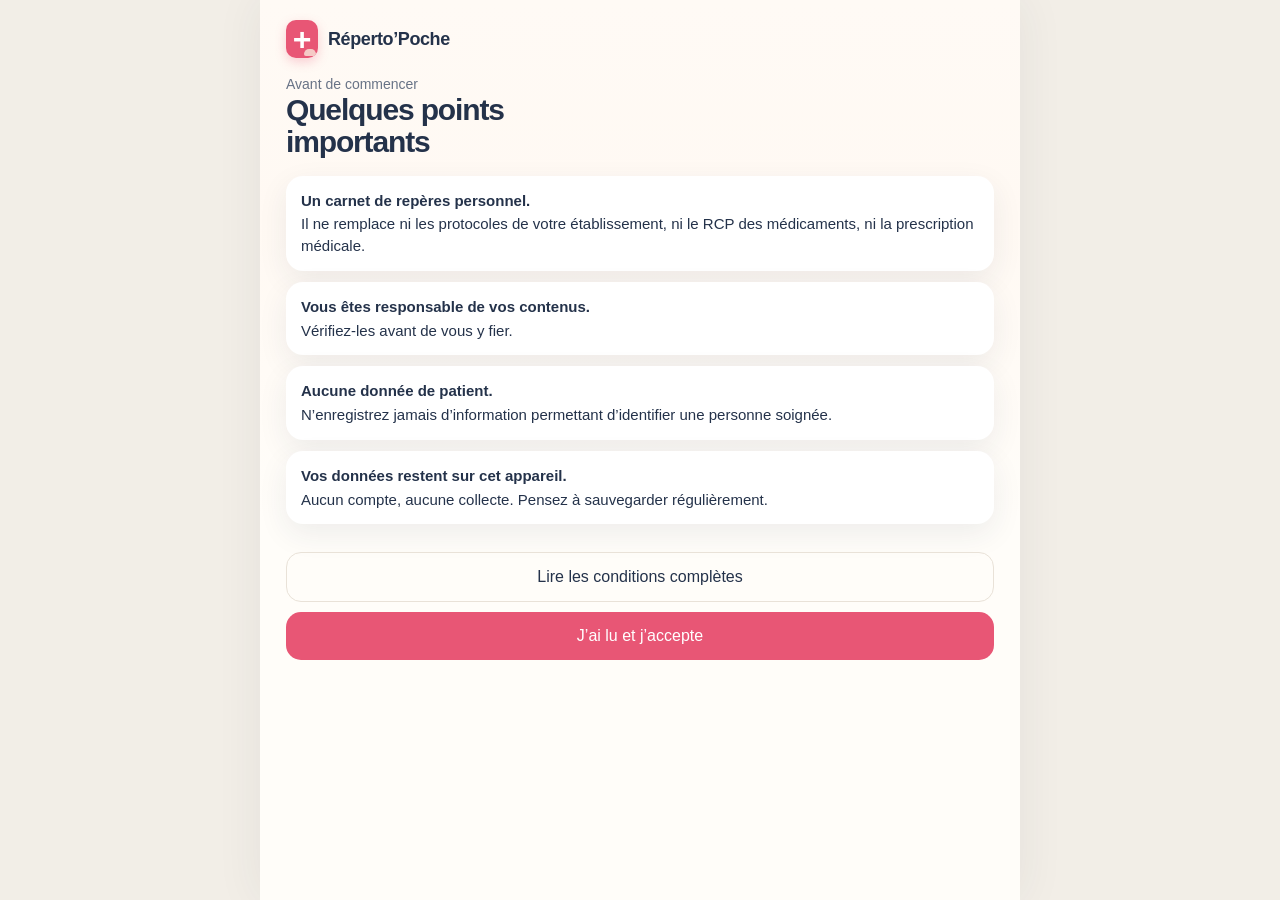
<file: index.html>
<!doctype html>
<html lang="fr">
<head>
  <meta charset="utf-8" />
  <meta http-equiv="Content-Security-Policy" content="default-src 'self'; script-src 'self'; style-src 'self' 'unsafe-inline'; img-src 'self' data: blob:; media-src 'self' blob: data:; font-src 'self' data:; connect-src 'self' blob: data:; object-src blob:; frame-src blob:; base-uri 'self'; form-action 'none'" />
  <meta name="referrer" content="no-referrer" />
  <meta name="viewport" content="width=device-width, initial-scale=1, viewport-fit=cover" />
  <meta name="theme-color" content="#24324A" />
  <meta name="apple-mobile-web-app-capable" content="yes" />
  <meta name="apple-mobile-web-app-status-bar-style" content="default" />
  <meta name="apple-mobile-web-app-title" content="Réperto’Poche" />
  <link rel="manifest" href="manifest.webmanifest?v=58.1" />
  <link rel="apple-touch-icon" href="apple-touch-icon.png?v=58.1" />
  <link rel="stylesheet" href="styles.css?v=58.1" />
  <title>Réperto’Poche</title>
</head>
<body>
  <main id="app" class="app-shell" aria-live="polite"></main>
  <div id="toast" class="toast" role="status"></div>
  <script src="app.js?v=58.1"></script>
</body>
</html>
</file>
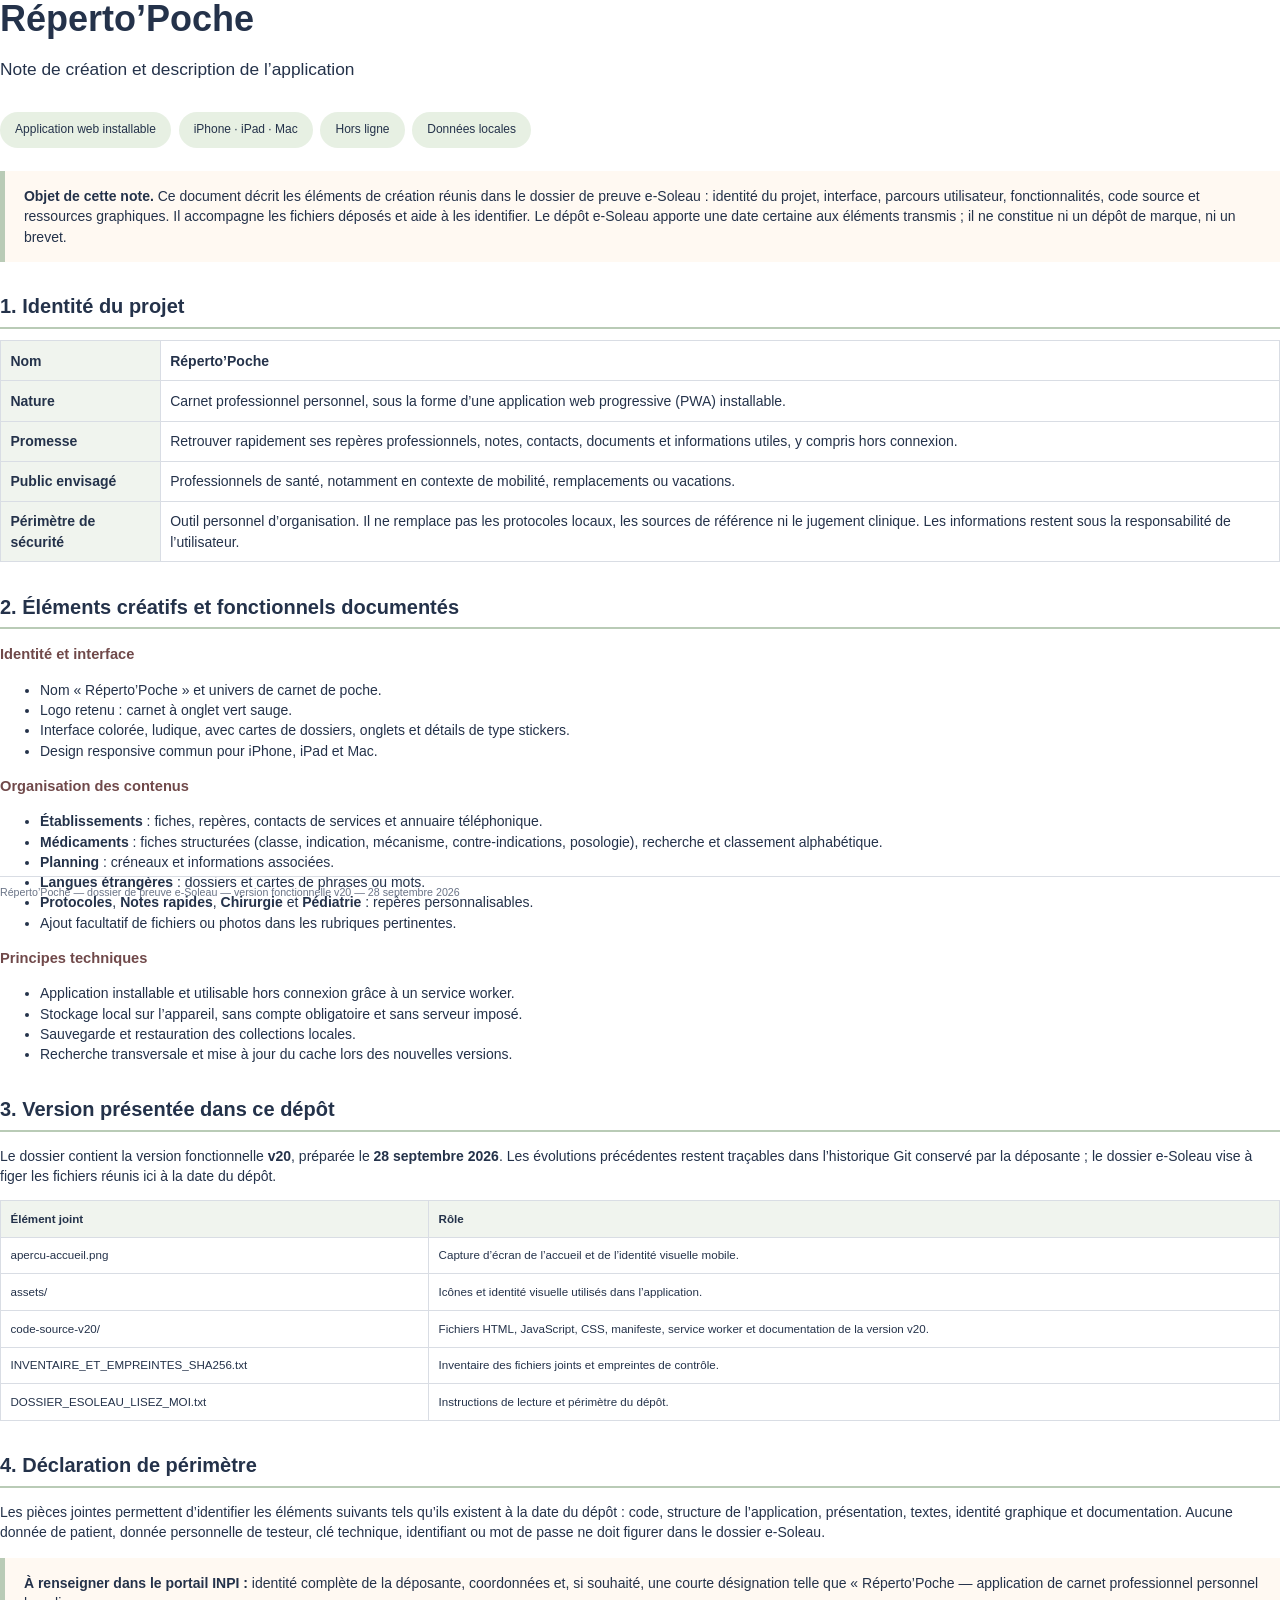
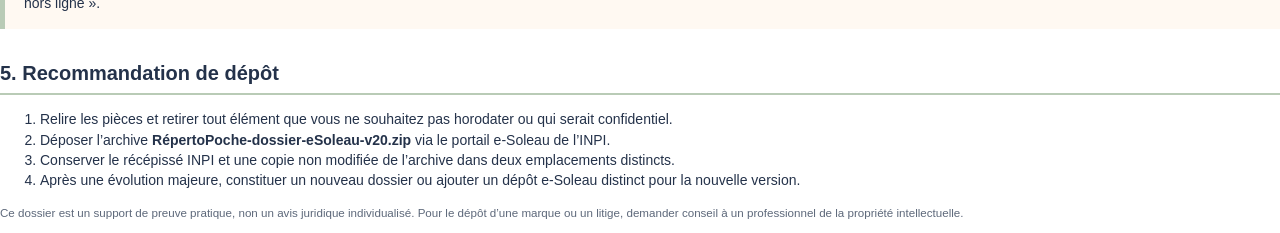
<file: NOTE_DE_CREATION_REPERTO_POCHE.html>
<!doctype html><html lang="fr"><head><meta charset="utf-8"><title>Réperto’Poche — Note de création</title><style>@page{size:A4;margin:17mm}*{box-sizing:border-box}body{font-family:Arial,Helvetica,sans-serif;color:#24324A;font-size:10.5pt;line-height:1.45;margin:0}h1{font-size:27pt;line-height:1.05;margin:0 0 5mm;color:#24324A}h2{font-size:15pt;margin:8mm 0 3mm;color:#24324A;border-bottom:2px solid #B9CBB6;padding-bottom:1.5mm}h3{font-size:11pt;margin:4mm 0 1mm;color:#70494A}.lead{font-size:13pt;margin:0 0 8mm}.tag{display:inline-block;background:#E7F0E3;color:#24324A;border-radius:20px;padding:2.5mm 4mm;margin:0 2mm 2mm 0;font-size:9pt}.box{background:#FFF9F2;border-left:5px solid #B9CBB6;padding:4mm 5mm;margin:4mm 0}.muted{color:#5D687A}.table{width:100%;border-collapse:collapse;margin:3mm 0}.table th,.table td{border:1px solid #D9DDE4;padding:2.5mm;text-align:left;vertical-align:top}.table th{background:#F0F4EE;color:#24324A}.small{font-size:8.7pt}.pagebreak{break-before:page}.footer{position:fixed;bottom:0;left:0;right:0;font-size:8pt;color:#697386;border-top:1px solid #D9DDE4;padding-top:2mm}.check{color:#557A52;font-weight:bold}</style></head><body><div class="footer">Réperto’Poche — dossier de preuve e‑Soleau — version fonctionnelle v20 — 28 septembre 2026</div><h1>Réperto’Poche</h1><p class="lead">Note de création et description de l’application</p><p><span class="tag">Application web installable</span><span class="tag">iPhone · iPad · Mac</span><span class="tag">Hors ligne</span><span class="tag">Données locales</span></p><div class="box"><strong>Objet de cette note.</strong> Ce document décrit les éléments de création réunis dans le dossier de preuve e‑Soleau : identité du projet, interface, parcours utilisateur, fonctionnalités, code source et ressources graphiques. Il accompagne les fichiers déposés et aide à les identifier. Le dépôt e‑Soleau apporte une date certaine aux éléments transmis ; il ne constitue ni un dépôt de marque, ni un brevet.</div><h2>1. Identité du projet</h2><table class="table"><tr><th>Nom</th><td><strong>Réperto’Poche</strong></td></tr><tr><th>Nature</th><td>Carnet professionnel personnel, sous la forme d’une application web progressive (PWA) installable.</td></tr><tr><th>Promesse</th><td>Retrouver rapidement ses repères professionnels, notes, contacts, documents et informations utiles, y compris hors connexion.</td></tr><tr><th>Public envisagé</th><td>Professionnels de santé, notamment en contexte de mobilité, remplacements ou vacations.</td></tr><tr><th>Périmètre de sécurité</th><td>Outil personnel d’organisation. Il ne remplace pas les protocoles locaux, les sources de référence ni le jugement clinique. Les informations restent sous la responsabilité de l’utilisateur.</td></tr></table><h2>2. Éléments créatifs et fonctionnels documentés</h2><h3>Identité et interface</h3><ul><li>Nom « Réperto’Poche » et univers de carnet de poche.</li><li>Logo retenu : carnet à onglet vert sauge.</li><li>Interface colorée, ludique, avec cartes de dossiers, onglets et détails de type stickers.</li><li>Design responsive commun pour iPhone, iPad et Mac.</li></ul><h3>Organisation des contenus</h3><ul><li><strong>Établissements</strong> : fiches, repères, contacts de services et annuaire téléphonique.</li><li><strong>Médicaments</strong> : fiches structurées (classe, indication, mécanisme, contre-indications, posologie), recherche et classement alphabétique.</li><li><strong>Planning</strong> : créneaux et informations associées.</li><li><strong>Langues étrangères</strong> : dossiers et cartes de phrases ou mots.</li><li><strong>Protocoles</strong>, <strong>Notes rapides</strong>, <strong>Chirurgie</strong> et <strong>Pédiatrie</strong> : repères personnalisables.</li><li>Ajout facultatif de fichiers ou photos dans les rubriques pertinentes.</li></ul><h3>Principes techniques</h3><ul><li>Application installable et utilisable hors connexion grâce à un service worker.</li><li>Stockage local sur l’appareil, sans compte obligatoire et sans serveur imposé.</li><li>Sauvegarde et restauration des collections locales.</li><li>Recherche transversale et mise à jour du cache lors des nouvelles versions.</li></ul><div class="pagebreak"></div><h2>3. Version présentée dans ce dépôt</h2><p>Le dossier contient la version fonctionnelle <strong>v20</strong>, préparée le <strong>28 septembre 2026</strong>. Les évolutions précédentes restent traçables dans l’historique Git conservé par la déposante ; le dossier e‑Soleau vise à figer les fichiers réunis ici à la date du dépôt.</p><table class="table small"><tr><th>Élément joint</th><th>Rôle</th></tr><tr><td>apercu-accueil.png</td><td>Capture d’écran de l’accueil et de l’identité visuelle mobile.</td></tr><tr><td>assets/</td><td>Icônes et identité visuelle utilisés dans l’application.</td></tr><tr><td>code-source-v20/</td><td>Fichiers HTML, JavaScript, CSS, manifeste, service worker et documentation de la version v20.</td></tr><tr><td>INVENTAIRE_ET_EMPREINTES_SHA256.txt</td><td>Inventaire des fichiers joints et empreintes de contrôle.</td></tr><tr><td>DOSSIER_ESOLEAU_LISEZ_MOI.txt</td><td>Instructions de lecture et périmètre du dépôt.</td></tr></table><h2>4. Déclaration de périmètre</h2><p>Les pièces jointes permettent d’identifier les éléments suivants tels qu’ils existent à la date du dépôt : code, structure de l’application, présentation, textes, identité graphique et documentation. Aucune donnée de patient, donnée personnelle de testeur, clé technique, identifiant ou mot de passe ne doit figurer dans le dossier e‑Soleau.</p><div class="box"><strong>À renseigner dans le portail INPI :</strong> identité complète de la déposante, coordonnées et, si souhaité, une courte désignation telle que « Réperto’Poche — application de carnet professionnel personnel hors ligne ».</div><h2>5. Recommandation de dépôt</h2><ol><li>Relire les pièces et retirer tout élément que vous ne souhaitez pas horodater ou qui serait confidentiel.</li><li>Déposer l’archive <strong>RépertoPoche-dossier-eSoleau-v20.zip</strong> via le portail e‑Soleau de l’INPI.</li><li>Conserver le récépissé INPI et une copie non modifiée de l’archive dans deux emplacements distincts.</li><li>Après une évolution majeure, constituer un nouveau dossier ou ajouter un dépôt e‑Soleau distinct pour la nouvelle version.</li></ol><p class="muted small">Ce dossier est un support de preuve pratique, non un avis juridique individualisé. Pour le dépôt d’une marque ou un litige, demander conseil à un professionnel de la propriété intellectuelle.</p></body></html>
</file>
<file: styles.css>
:root{--cream:#fff9f2;--navy:#24324a;--muted:#687386;--rasp:#e85675;--turq:#39b9b2;--lilac:#a889d8;--yellow:#f6c84c;--terra:#e77c5a;--sage:#9bbe9a;--line:#e9e2d8;--white:#fff;--shadow:0 10px 30px #24324a14}*{box-sizing:border-box}body{margin:0;background:var(--cream);color:var(--navy);font-family:-apple-system,BlinkMacSystemFont,"Avenir Next",Avenir,sans-serif;-webkit-font-smoothing:antialiased}button,input,textarea,select{font:inherit}button{cursor:pointer}.app-shell{max-width:680px;margin:0 auto;min-height:100vh;padding:calc(18px + env(safe-area-inset-top)) 18px calc(105px + env(safe-area-inset-bottom))}.top{display:flex;justify-content:space-between;align-items:center;margin-bottom:17px}.brand{display:flex;align-items:center;gap:10px;font-weight:800;font-size:19px;letter-spacing:-.4px}.logo{position:relative;width:32px;height:38px;background:var(--navy);border-radius:5px 8px 8px 5px;border-left:4px solid #f4eddf;box-shadow:inset -3px 0 #33435f}.logo:after{content:"";position:absolute;right:-5px;top:6px;width:9px;height:15px;border-radius:0 4px 4px 0;background:var(--sage)}.avatar{border:0;background:#f2e4b0;color:var(--navy);font-weight:700;width:38px;height:38px;border-radius:50%;font-size:14px}.eyebrow{color:var(--muted);font-size:14px;margin:0 0 2px}.headline{font-size:29px;letter-spacing:-1px;margin:0 0 6px;line-height:1.1}.sub{color:var(--muted);font-size:15px;margin:0 0 20px}.search{display:flex;gap:9px;align-items:center;background:white;border:1px solid var(--line);border-radius:15px;padding:13px 14px;box-shadow:0 3px 12px #24324a08;margin:0 0 17px}.search input{background:transparent;border:0;outline:0;width:100%;color:var(--navy);font-size:16px}.search span{font-size:19px}.grid{display:grid;grid-template-columns:1fr 1fr;gap:12px}.folder{border:1px solid #eee8e1;text-align:left;position:relative;display:flex;align-items:center;gap:14px;min-height:104px;padding:13px 38px 13px 13px;background:var(--white);border-radius:17px;box-shadow:0 7px 18px #24324a0c;overflow:hidden;color:var(--navy)}.folder:before{display:none}.folder .icon{display:grid;place-items:center;flex:0 0 62px;width:62px;height:62px;border-radius:15px;background:var(--icon-bg);color:var(--accent);margin:0}.folder .icon svg{width:39px;height:39px;fill:none;stroke:currentColor;stroke-width:2.2;stroke-linecap:round;stroke-linejoin:round}.folder-copy{min-width:0}.folder h2{font-size:17px;margin:0 0 4px;line-height:1.12}.folder p{margin:0;color:#586989;font-size:12px;line-height:1.25}.folder-chevron{position:absolute;right:15px;top:50%;transform:translateY(-52%);font-size:34px;font-weight:300;color:#596a93}.favorites{--accent:#a96400;--icon-bg:#fff0c3}.emergencies{--accent:#d3215c;--icon-bg:#ffd9e7}.est{--accent:#bf3f35;--icon-bg:#ffdcd5}.med{--accent:#008663;--icon-bg:#c9f5e5}.surgery{--accent:#5939bd;--icon-bg:#e5ddff}.anesthesia{--accent:#0966c7;--icon-bg:#d3ebff}.pediatrics{--accent:#a96400;--icon-bg:#fff0bd}.lang{--accent:#135bb6;--icon-bg:#dcedff}.docs{--accent:#bc4235;--icon-bg:#ffd9d1}.notes{--accent:#5939bd;--icon-bg:#e9e1ff}.plan{--accent:#00777f;--icon-bg:#c7f5f5}.section-head{display:flex;align-items:center;gap:13px;margin:2px 0 16px}.back{border:0;background:white;color:var(--navy);box-shadow:var(--shadow);border-radius:12px;width:42px;height:42px;font-size:24px}.section-head h1{font-size:27px;letter-spacing:-.8px;margin:0}.section-head p{margin:2px 0 0;color:var(--muted);font-size:14px}.helper{font-size:13px;line-height:1.35;color:var(--muted);margin:-4px 2px 15px}.filter{border:1px solid #f4b6c5;background:#fff4f6;color:#a12645;border-radius:99px;padding:9px 13px;font-size:14px;font-weight:650;margin:-4px 0 16px}.list{display:grid;gap:11px}.item,.contact-card{border:0;background:white;width:100%;padding:14px;text-align:left;border-radius:17px;box-shadow:var(--shadow);display:flex;align-items:center;gap:13px;color:var(--navy)}.item-icon{width:43px;height:43px;flex:0 0 43px;display:grid;place-items:center;border-radius:14px;font-size:20px}.med-icon{background:#fff0f3;color:#c43a5c}.est-icon{background:#e8f8f6;color:#198a84}.item-main{min-width:0;flex:1}.item h2,.contact-card h2{font-size:17px;margin:0 0 4px}.item p,.contact-card p{font-size:13px;color:var(--muted);margin:0;line-height:1.35}.paperclip{font-size:12px;color:#47774b;background:#edf6ec;padding:5px 7px;border-radius:8px;white-space:nowrap}.chev{font-size:19px;color:#9ca5b3}.detail-card{background:#fff;border-radius:19px;box-shadow:var(--shadow);padding:18px;margin-bottom:13px}.detail-card h2{margin:0 0 9px;font-size:19px}.detail-card p{color:#49566b;font-size:15px;line-height:1.45;margin:0}.multiline{white-space:pre-wrap;overflow-wrap:anywhere}.tag{display:inline-block;padding:6px 9px;border-radius:9px;font-size:13px;font-weight:650;margin:0 4px 12px 0}.med-tag{background:#fff0f3;color:#a12645}.soft-tag{background:#edf6ec;color:#47774b}.place-summary{display:flex;gap:12px;align-items:flex-start;background:#eaf9f7;border:1px solid #c8ece8;padding:15px;border-radius:18px;margin-bottom:18px}.place-summary strong{font-size:16px}.place-summary p{font-size:14px;color:#496e6a;line-height:1.35;margin:4px 0 0}.subsection-head{display:flex;align-items:center;justify-content:space-between;margin:10px 1px 11px}.subsection-head h2{font-size:20px;margin:0}.subsection-head p{font-size:13px;color:var(--muted);margin:3px 0 0}.small-add{border:0;width:37px;height:37px;border-radius:12px;background:var(--navy);color:white;font-size:25px;line-height:1}.contacts{gap:9px}.contact-card{padding:13px}.contact-letter{width:35px;height:35px;border-radius:11px;display:grid;place-items:center;flex:0 0 35px;background:#e8f8f6;color:#198a84;font-weight:800}.mini-edit{border:0;background:#f2f0eb;color:var(--navy);width:32px;height:32px;border-radius:10px}.primary{width:100%;border:0;border-radius:13px;background:var(--navy);color:white;padding:14px;margin-top:10px;font:700 16px inherit}.secondary{margin-top:16px;background:#fff;border:1px solid var(--navy);color:var(--navy)}.planning-card{background:white;border-radius:21px;box-shadow:var(--shadow);padding:14px;margin-bottom:13px}.calendar-head{display:flex;align-items:center;justify-content:space-between;margin-bottom:12px}.calendar-head h2{font-size:18px;margin:0;text-transform:capitalize}.month-nav{border:0;background:#f5f0e8;color:var(--navy);font-size:25px;width:34px;height:34px;border-radius:11px;line-height:1}.weekdays,.calendar-grid{display:grid;grid-template-columns:repeat(7,1fr);gap:4px}.weekdays{margin-bottom:5px}.weekdays span{text-align:center;color:var(--muted);font-size:11px;font-weight:700}.day{position:relative;min-height:42px;border:0;border-radius:10px;background:transparent;color:var(--navy);padding:5px 2px 3px;display:flex;justify-content:center;align-items:flex-start;gap:2px}.day b{font-size:13px}.day:hover,.day:focus{background:#f4eee4}.empty-day{min-height:42px}.day.has-event{background:#f3fbfa}.dot{width:6px;height:6px;border-radius:50%;display:inline-block;margin-top:20px}.dot.work,.event-type.work{background:var(--turq)}.dot.leave,.event-type.leave{background:var(--rasp)}.dot.personal,.event-type.personal{background:var(--lilac)}.legend{display:flex;gap:11px;flex-wrap:wrap;margin:3px 2px 19px}.legend span{font-size:12px;color:var(--muted);display:flex;align-items:center;gap:5px}.legend .dot{margin:0;width:8px;height:8px}.event-date{width:42px;height:45px;border-radius:12px;background:#f4eee4;display:grid;place-items:center;line-height:1;padding:6px;flex:0 0 42px}.event-date b{font-size:16px}.event-date small{font-size:9px;color:var(--muted);font-weight:700}.event-type{width:9px;height:34px;border-radius:99px;flex:0 0 9px}.time-fields{display:grid;grid-template-columns:1fr 1fr;gap:10px}.fab{position:fixed;z-index:4;right:max(20px,calc((100vw - 680px)/2 + 20px));bottom:82px;border:0;background:var(--navy);color:white;width:54px;height:54px;border-radius:50%;font-size:31px;line-height:1;box-shadow:0 8px 18px #24324a55}.nav{position:fixed;z-index:3;bottom:0;left:0;right:0;margin:auto;max-width:680px;background:#fffdf9;border-top:1px solid var(--line);height:calc(72px + env(safe-area-inset-bottom));padding-bottom:env(safe-area-inset-bottom);display:flex;align-items:center;justify-content:space-around}.nav button{border:0;background:transparent;color:var(--muted);font-size:11px;display:grid;justify-items:center;gap:4px;min-width:53px}.nav button span{font-size:21px}.nav button.active{color:var(--navy);font-weight:750}.modal{position:fixed;inset:0;background:#24324a5c;z-index:10;padding:18px;display:grid;align-items:end}.sheet{background:var(--cream);border-radius:24px 24px 0 0;padding:20px;max-height:86vh;overflow:auto}.sheet-top{display:flex;justify-content:space-between;align-items:center}.close{border:0;background:white;border-radius:50%;width:34px;height:34px;font-size:20px}.sheet h2{margin:3px 0 16px;font-size:24px}.field{display:grid;gap:6px;margin:11px 0}.field label{font-weight:700;font-size:14px}.field input,.field textarea,.field select{border:1px solid var(--line);background:#fff;border-radius:12px;padding:12px;font:inherit;color:var(--navy);min-width:0}.field textarea{min-height:80px;resize:vertical}.menu-modal{align-items:end}.quick-sheet{padding-bottom:calc(20px + env(safe-area-inset-bottom))}.add-choice{width:100%;border:0;background:#fff;border-radius:15px;box-shadow:0 4px 14px #24324a0d;margin:9px 0;padding:13px;display:flex;align-items:center;gap:12px;text-align:left;color:var(--navy)}.add-choice>span:last-child{display:grid;gap:3px}.add-choice small{font-size:13px;color:var(--muted)}.danger-choice{color:#a12645;background:#fff0f3}.holdable{outline:none;-webkit-touch-callout:none;user-select:none}.holdable:focus-visible{outline:3px solid var(--turq);outline-offset:3px}.resource-folder{width:100%;position:relative}.resource-folder>.holdable{width:100%;border:0;background:transparent;text-align:left;color:var(--navy);position:relative;padding:0 52px 0 0;cursor:pointer}.resource-folder .chev{position:absolute;right:18px;top:50%;transform:translateY(-50%)}.resource-folder>.holdable:active{transform:scale(.99)}.plan-badge,.est-badge,.med-badge{width:42px;height:42px;border-radius:13px;display:grid;place-items:center;font-size:20px}.plan-badge{background:#edf6ec;color:#47774b}.est-badge{background:#e8f8f6;color:#198a84}.med-badge{background:#fff0f3;color:#c43a5c}.search-results>h2{font-size:18px;margin:20px 0 9px}.empty{color:var(--muted);text-align:center;padding:35px 15px}.toast{position:fixed;z-index:20;left:50%;transform:translateX(-50%);bottom:96px;opacity:0;pointer-events:none;background:var(--navy);color:white;padding:11px 14px;border-radius:12px;transition:.2s;box-shadow:var(--shadow);white-space:nowrap}.toast.show{opacity:1}.day-dots{display:flex;gap:2px;position:absolute;bottom:5px;left:50%;transform:translateX(-50%)}.day .dot{margin:0;width:5px;height:5px}.day.today b{display:grid;place-items:center;background:var(--navy);color:#fff;border-radius:50%;width:22px;height:22px;margin-top:-2px}.day.selected{background:#dff4f1;box-shadow:inset 0 0 0 2px var(--turq)}.today-button{display:block;border:0;background:#edf6ec;color:#47774b;font-weight:750;border-radius:10px;padding:8px 12px;margin:12px auto 0}.day-agenda{border-top:1px solid var(--line);padding-top:4px}.planning-summary{display:flex;align-items:center;gap:12px;background:#edf6ec;border:1px solid #d4ead2;border-radius:17px;padding:13px 14px;margin:17px 0}.planning-summary .summary-icon{display:grid;place-items:center;width:38px;height:38px;background:#d9edd7;color:#47774b;border-radius:12px;font-size:21px}.planning-summary strong{font-size:15px}.planning-summary p{margin:3px 0 0;color:#547052;font-size:13px}.event-range{display:block;margin-top:4px;color:#687386;font-size:11px;font-weight:700}.date-fields{display:grid;grid-template-columns:1fr 1fr;gap:10px}.sheet-intro{background:#edf6ec;color:#47774b;padding:10px 12px;border-radius:12px;font-size:13px;line-height:1.35;margin:0 0 13px}@media(min-width:760px){body{background:#f2eee7}.app-shell{background:var(--cream);box-shadow:0 0 45px #24324a12}.grid{grid-template-columns:repeat(3,1fr)}.folder{min-height:155px}}@media(min-width:1000px){.app-shell{max-width:1000px;padding-left:38px;padding-right:38px}.nav{max-width:1000px}.grid{grid-template-columns:repeat(3,1fr)}.list{grid-template-columns:repeat(2,1fr)}.contacts,.event-list{grid-template-columns:1fr}.fab{right:max(28px,calc((100vw - 1000px)/2 + 28px))}}
.backup-card{display:flex;gap:13px;align-items:flex-start;background:#edf6ec;border:1px solid #cfe6cd}.backup-card h2{font-size:18px;margin:0 0 6px}.backup-card p{margin:0}.backup-icon,.backup-action-icon{display:grid;place-items:center;flex:0 0 auto;font-weight:800}.backup-icon{width:42px;height:42px;border-radius:14px;background:#d5ecd1;color:#47774b;font-size:22px}.backup-actions{display:grid;gap:11px;margin-top:15px}.backup-action{width:100%;border:0;border-radius:17px;background:#fff;color:var(--navy);box-shadow:var(--shadow);padding:15px;text-align:left;display:flex;align-items:center;gap:13px}.backup-action.restore{background:#fffaf0}.backup-action-icon{width:40px;height:40px;border-radius:13px;background:#e7f4e5;color:#47774b;font-size:23px}.backup-action.restore .backup-action-icon{background:#fff0d1;color:#a06b00}.backup-action strong,.backup-action small{display:block}.backup-action strong{font-size:16px;margin-bottom:3px}.backup-action small{font-size:13px;color:var(--muted);line-height:1.35}.backup-note{margin-top:16px}
.surgery-icon{background:#fff0e9;color:#bf5738}.surgery-list{margin-top:4px}.legacy-surgery{width:100%;border:1px solid #f1d8cf;background:#fffaf7;color:var(--navy);border-radius:17px;padding:14px;margin-top:15px;text-align:left;display:flex;align-items:center;gap:12px}.legacy-surgery>span:first-child{display:grid;place-items:center;width:38px;height:38px;border-radius:12px;background:#fff0e9;color:#bf5738;font-size:18px}.legacy-surgery>span:nth-child(2){display:grid;gap:3px;flex:1}.legacy-surgery strong{font-size:15px}.legacy-surgery small{color:var(--muted);font-size:13px}


/* Les fiches se consultent au doigt : pas de sélection/copier accidentel sur iPhone. */
body,.app-shell,.modal,.nav,button,[role="button"]{-webkit-user-select:none;user-select:none;-webkit-touch-callout:none}
input,textarea,select{-webkit-user-select:text;user-select:text;-webkit-touch-callout:default}
[data-hold]{-webkit-touch-callout:none;touch-action:manipulation}


/* Pièces jointes : lien explicite, ouvrable dans le lecteur iPhone plutôt qu'en téléchargement forcé. */
.attachment-link{display:flex;align-items:center;justify-content:center;text-decoration:none;margin-top:12px;min-height:48px;-webkit-touch-callout:default;touch-action:manipulation}
.attachment-name{margin:8px 2px 0!important;color:var(--muted)!important;font-size:12px!important;line-height:1.3;overflow-wrap:anywhere}


/* Ressources d’un établissement : cartes ouvrables et tags facultatifs. */
.tag-filters{display:flex;gap:8px;overflow-x:auto;padding:1px 1px 12px;margin:-2px 0 1px;-webkit-overflow-scrolling:touch}.tag-filter{border:1px solid #d7e9e7;background:#fff;color:#496e6a;border-radius:999px;padding:8px 11px;font-size:13px;font-weight:700;white-space:nowrap}.tag-filter.selected{background:var(--navy);border-color:var(--navy);color:#fff}.place-resources{margin-bottom:18px}.place-resource-card{display:flex;align-items:center;gap:12px;background:#fff;color:var(--navy);text-decoration:none;border-radius:17px;padding:12px;box-shadow:var(--shadow)}.place-resource-card:active{transform:scale(.99)}.resource-preview{width:45px;height:45px;flex:0 0 45px;display:grid;place-items:center;border-radius:13px;background:#edf6ec;color:#47774b;font-size:23px;font-weight:800}.resource-preview.photo-preview{background:#fff1d8;color:#b36a21}.resource-main{min-width:0;display:grid;gap:3px;flex:1}.resource-main strong{font-size:16px;overflow-wrap:anywhere}.resource-main small{color:var(--muted);font-size:12px}.resource-tags{display:flex;gap:4px;flex-wrap:wrap;margin-top:2px}.resource-tag,.contact-role{display:inline-flex;width:max-content;align-items:center;border-radius:8px;padding:4px 7px;font-size:11px;font-weight:750;background:#eaf9f7;color:#237c75}.resource-tag{background:#fff0d1;color:#9a6300}.tag-picker{display:flex;flex-wrap:wrap;gap:8px}.tag-choice{position:relative}.tag-choice input{position:absolute;opacity:0;pointer-events:none}.tag-choice span{display:block;border:1px solid #d7e9e7;background:#fff;border-radius:999px;padding:8px 10px;font-size:13px;font-weight:650;color:#496e6a}.tag-choice input:checked+span{background:#eaf9f7;border-color:var(--turq);color:#14756f}.field-help{font-size:12px;line-height:1.35;color:var(--muted)}.contact-note{margin-top:4px!important}.contact-card .contact-role{margin-top:5px}

/* Identité v26 : croix médicale framboise, détails sobres et actions très visibles. */
.logo{background:var(--rasp);border:0;border-radius:10px;box-shadow:0 4px 11px #e8567544;overflow:hidden}
.logo:before{content:'+';position:absolute;inset:0;display:grid;place-items:center;color:#fff;font-size:32px;font-style:normal;font-weight:800;line-height:1;z-index:1}
.logo:after{right:2px;top:auto;bottom:2px;width:12px;height:7px;background:#f7d8d0;border-radius:8px 8px 3px 3px;opacity:.9}
.fab,.small-add{background:var(--rasp)}
.fab{box-shadow:0 8px 18px #e8567560}
.surgery-icon{background:#fff0ec;color:var(--terra)}
.surgery-intervention-item{padding:16px 15px}
.surgery-intervention-item .item-main h2{margin:0}
.surgery-general-list .detail-card{margin-bottom:0}
.surgery-interventions-head{margin-top:23px}

/* Anesthésies v27 : même structure que Chirurgies, terrain du patient en premier. */
.anesthesia:before{background:#f4eafa}.anesthesia .icon{background:#f1e5f8;color:#8f62bd}.anesthesia-icon{background:#f5ecfa;color:#8f62bd}.anesthesia-fiche-item{padding:16px 15px}.anesthesia-fiche-item .item-main h2{margin:0}.anesthesia-general-list .detail-card{margin-bottom:0}.anesthesia-fiches-head{margin-top:23px}

/* v28 — accès explicite aux repères de chirurgie précédents. */
.legacy-block{margin-top:10px}.legacy-clear{display:block;width:calc(100% - 12px);margin:8px 6px 0;border:1px solid #edb7bb;border-radius:12px;padding:12px 14px;background:#fff7f6;color:#a23d48;font:700 13px/1.2 inherit;text-align:left}.legacy-clear-page{width:100%;margin:16px 0}.legacy-entry{display:flex;gap:12px;align-items:flex-start}.legacy-entry>div{flex:1;min-width:0}.inline-delete{flex:0 0 auto;border:1px solid #edb7bb;background:#fff7f6;color:#a23d48;border-radius:10px;padding:9px 10px;font:700 12px/1 inherit}

/* v29 — aperçu des contenus dans les listes de dossiers. */
.folder-preview{color:var(--muted)!important;font-size:13px!important;font-weight:700;margin:0 0 5px!important}.folder-intro{font-size:13px!important;line-height:1.35!important;margin:0!important;display:-webkit-box;-webkit-line-clamp:2;-webkit-box-orient:vertical;overflow:hidden}


/* v32 — Médicaments : classement automatique par classe renseignée. */
.med-class-help{margin:-4px 0 12px}.med-class-filters{display:flex;gap:8px;overflow-x:auto;padding:2px 1px 13px;margin:0 -1px;-webkit-overflow-scrolling:touch}.med-class-filter{display:inline-flex;align-items:center;gap:7px;white-space:nowrap;border:1px solid #f0d2d9;background:#fff;color:#94344a;border-radius:999px;padding:8px 11px;font-size:13px;font-weight:750}.med-class-filter span{display:inline-grid;place-items:center;min-width:19px;height:19px;padding:0 5px;border-radius:99px;background:#fce9ee;color:#a83750;font-size:11px}.med-class-filter.selected{background:var(--rasp);border-color:var(--rasp);color:#fff}.med-class-filter.selected span{background:#ffffff33;color:#fff}.med-class-list{display:grid;gap:17px}.med-class-group{display:grid;gap:8px}.med-class-group>h2{font-size:17px;margin:0;letter-spacing:-.2px}.med-class-group>p{margin:-5px 0 0;color:var(--muted);font-size:12px;font-weight:650}.med-class-group .list{margin:0}


/* Rémunération — v33 */
.remuneration-card{display:flex;align-items:center;justify-content:space-between;gap:12px;margin:14px 0 18px;padding:15px;border:1px solid #e9d5cd;border-radius:18px;background:#fff6f0;box-shadow:0 5px 16px rgba(36,50,74,.05)}
.remuneration-main{display:flex;align-items:flex-start;gap:11px;min-width:0}.remuneration-main h2{margin:0 0 3px;font-size:15px;color:#24324A}.remuneration-main p{margin:0;color:#8e3d55;font-weight:800;font-size:13px}.remuneration-main small{display:block;margin-top:4px;color:#667085;font-size:11px;line-height:1.35}.pay-card-icon{display:grid;place-items:center;flex:0 0 32px;width:32px;height:32px;border-radius:11px;background:#d75976;color:#fff;font-weight:900;font-size:18px}.secondary-button{border:1px solid #d75976;background:#fff;color:#a73555;border-radius:12px;padding:8px 10px;font-weight:800;font-size:12px;white-space:nowrap}.remuneration-fields{margin:16px 0;padding:13px;border:1px solid #ead8cf;border-radius:15px;background:#fff8f4}.remuneration-fields legend{padding:0 6px;font-weight:800;color:#24324A}.remuneration-fields legend small{font-weight:500;color:#667085}.check-line{display:flex;gap:9px;align-items:flex-start;margin:13px 0 2px;color:#24324A;font-size:13px;line-height:1.35}.check-line input{width:18px;height:18px;accent-color:#d75976}.event-pay{display:block;margin-top:4px;color:#a73555;font-size:11px;font-weight:800}.planning-summary .summary-icon{font-weight:900;color:#d75976}

/* Accès direct à la modification d'une garde — v34 */
.event-wrap{position:relative}.event-wrap .event-item{padding-right:92px}.event-edit{position:absolute;right:31px;top:50%;transform:translateY(-50%);border:1px solid #d75976;border-radius:10px;background:#fff;color:#a73555;padding:7px 8px;font:800 11px/1 system-ui,sans-serif}.event-edit:active{background:#fff1f4}


/* v37 — Profil local, sans compte. */
.avatar.neutral{background:#eef0f4;color:#687386;font-size:22px;font-weight:500}.avatar.has-name{background:#f2e4b0;color:var(--navy)}
.profile-identity{display:flex;align-items:center;gap:14px;margin:4px 0 16px;padding:16px;background:#fff;border:1px solid var(--line);border-radius:18px;box-shadow:var(--shadow)}.profile-avatar{display:grid;place-items:center;width:58px;height:58px;flex:0 0 58px;border-radius:50%;background:#f2e4b0;color:var(--navy);font-size:23px;font-weight:800}.profile-avatar.neutral{background:#eef0f4;color:#687386;font-size:30px;font-weight:500}.profile-identity h2,.profile-data h2,.profile-help h2{margin:0 0 4px;font-size:18px}.profile-identity p{margin:0;color:var(--muted);font-size:13px;line-height:1.35}.profile-form{display:grid;gap:10px;margin-bottom:23px}.profile-form .field{display:grid;gap:7px;color:var(--navy);font-weight:750;font-size:14px}.profile-form input{width:100%;border:1px solid var(--line);border-radius:14px;background:#fff;color:var(--navy);padding:13px 14px;outline:none;font-size:16px}.profile-form input:focus{border-color:var(--rasp);box-shadow:0 0 0 3px #e8567522}.profile-save{border:0;border-radius:14px;background:var(--rasp);color:#fff;min-height:48px;font-weight:800;font-size:16px;box-shadow:0 8px 18px #e8567540}.profile-data{margin-top:2px}.profile-local-note{display:flex;gap:10px;align-items:flex-start;margin:9px 0 13px;padding:13px;background:#eef6fb;border:1px solid #d6e7f1;border-radius:15px}.profile-local-note>span{display:grid;place-items:center;width:28px;height:28px;flex:0 0 28px;border-radius:9px;background:#dceefa;color:#3f7193;font-size:19px;font-weight:800}.profile-local-note p{margin:0;color:#49606f;font-size:13px;line-height:1.38}.profile-local-note strong{color:var(--navy)}.profile-help{margin:24px 0 0;padding:15px 2px;color:var(--muted)}.profile-help p{margin:0 0 4px;font-size:14px}.profile-help small{font-size:12px}

/* v43 — favoris */
.folder.favorites{background:linear-gradient(135deg,#fff0b6,#fff8dc)}.folder.favorites .icon{background:#f6c84c;color:#24324a}.folder.emergencies{background:linear-gradient(135deg,#ffe3e6,#fff3f3)}.folder.emergencies .icon{background:#cf3f48;color:#fff}.detail-actions{display:flex;align-items:center;gap:8px;margin:-4px 0 10px}.favorite-toggle{border:1px solid #eadcaa;background:#fff9e9;color:#b28200;width:38px;height:34px;border-radius:11px;font-size:20px;line-height:1}.favorite-toggle.active{background:#fff0b6;border-color:#e5bd39}.favorites-list .item{position:relative}.attachment-name{overflow-wrap:anywhere}

.card-title-row{display:flex;align-items:flex-start;justify-content:space-between;gap:8px}.card-title-row h2{margin:0}.resource-card-wrap{position:relative;display:flex;align-items:center;gap:8px}.resource-card-wrap .place-resource-card{flex:1}.contact-card{position:relative}.contact-card>.favorite-toggle{position:absolute;right:10px;top:10px;z-index:2}.resource-card-wrap>.favorite-toggle{flex:0 0 38px}


/* v44 — Compteur de rémunération en direct */
.live-pay-card{margin:12px 0 14px;padding:16px;border:1px solid #efcbd5;border-radius:19px;background:linear-gradient(135deg,#fff6f0 0%,#fff9e9 100%);box-shadow:0 8px 19px rgba(167,53,85,.08)}
.live-pay-top{display:flex;align-items:center;gap:9px}.live-pay-top>div{min-width:0;flex:1}.live-pay-top p{margin:0 0 2px;color:#a73555;font-size:12px;font-weight:850;text-transform:uppercase;letter-spacing:.04em}.live-pay-top h2{margin:0;color:#24324a;font-size:17px;line-height:1.2}.live-pay-top small{display:block;overflow:hidden;margin-top:3px;color:#667085;font-size:12px;text-overflow:ellipsis;white-space:nowrap}.live-pay-pulse{width:9px;height:9px;border-radius:50%;background:#42ae8a;box-shadow:0 0 0 5px #42ae8a22;animation:livePulse 1.8s ease-in-out infinite}.live-pay-icon{display:grid;place-items:center;width:37px;height:37px;border-radius:13px;background:#d75976;color:#fff;font-size:20px;font-weight:900}.live-pay-amount{display:flex;align-items:baseline;justify-content:space-between;gap:8px;margin:16px 0 10px}.live-pay-amount span{color:#667085;font-size:13px;font-weight:750}.live-pay-amount strong{color:#a73555;font-size:27px;letter-spacing:-.04em}.live-pay-progress{height:8px;overflow:hidden;border-radius:999px;background:#eddde0}.live-pay-progress i{display:block;height:100%;border-radius:inherit;background:linear-gradient(90deg,#e85675,#d99158);transition:width .5s ease}.live-pay-footer{display:flex;justify-content:space-between;gap:9px;margin-top:10px;color:#667085;font-size:11px;line-height:1.3}.live-pay-footer strong{color:#47774b;font-size:12px;text-align:right}.live-pay-note{margin:9px 0 0;color:#8b6f6a;font-size:11px;line-height:1.3}@keyframes livePulse{50%{box-shadow:0 0 0 8px #42ae8a11}}


/* v45 — travail effectué, versements attendus et fiche de versement */
.planning-summary{position:relative}.planning-pay-link{margin-left:auto;border:1px solid #8bb38b;background:#fff;color:#47774b;border-radius:11px;padding:8px 9px;font-size:11px;font-weight:800}.remuneration-month{display:flex;align-items:center;justify-content:space-between;margin:2px 0 14px;padding:8px 4px}.remuneration-month strong{text-transform:capitalize;font-size:15px}.pay-tabs{display:grid;grid-template-columns:1fr 1fr;margin:0 0 15px;padding:4px;background:#eee8e2;border-radius:14px}.pay-tabs button{border:0;border-radius:10px;background:transparent;color:#687386;padding:10px 6px;font-weight:800;font-size:12px}.pay-tabs button.active{background:#fff;color:#a73555;box-shadow:0 2px 6px #24324a15}.pay-hero{padding:18px;margin:0 0 16px;border-radius:20px;background:linear-gradient(135deg,#fff1f4,#fff9e9);border:1px solid #efced5}.pay-hero p{margin:0 0 3px;color:#8e3d55;font-weight:750;font-size:13px}.pay-hero strong{display:block;color:#a73555;font-size:30px;letter-spacing:-.045em}.pay-hero small{display:block;margin-top:6px;color:#697483;font-size:12px}.pay-hero.payment-total{background:linear-gradient(135deg,#edf6ec,#f7fbf4);border-color:#d4ead2}.pay-hero.payment-total p,.pay-hero.payment-total strong{color:#47774b}.pay-section{margin:20px 0}.pay-section-head{margin:0 2px 8px}.pay-section-head h2{margin:0;color:#24324a;font-size:17px}.pay-section-head p{margin:3px 0 0;color:#687386;font-size:12px}.payment-row{position:relative;display:flex;align-items:center;width:100%;gap:10px;margin:8px 0;padding:13px 34px 13px 12px;border:1px solid #e5ded5;border-radius:16px;background:#fff;text-align:left;box-shadow:0 3px 10px #24324a08}.payment-row:active{background:#fff8f2}.payment-row-icon{display:grid;place-items:center;flex:0 0 33px;width:33px;height:33px;border-radius:11px;background:#f7dbe2;color:#a73555;font-size:18px;font-weight:900}.payment-row-icon.work{background:#edf1fa;color:#465b82}.payment-row-main{display:block;min-width:0;flex:1}.payment-row-main strong{display:block;overflow:hidden;color:#24324a;font-size:14px;text-overflow:ellipsis;white-space:nowrap}.payment-row-main small{display:block;overflow:hidden;margin-top:3px;color:#687386;font-size:11px;text-overflow:ellipsis;white-space:nowrap}.payment-row-main .payment-date{color:#8a6d68}.payment-row-end{display:grid;gap:4px;justify-items:end}.payment-row-end>b{color:#24324a;font-size:13px;white-space:nowrap}.payment-status{display:inline-block;border-radius:999px;padding:3px 6px;font-style:normal;font-size:9px;font-weight:850;white-space:nowrap}.payment-status.to-confirm{background:#fff0cf;color:#986f00}.payment-status.expected{background:#e2f1e0;color:#47774b}.payment-status.received{background:#e2edf8;color:#3f7193}.payment-row>.chev{position:absolute;right:11px;top:50%;transform:translateY(-50%);color:#8c96a4}.confirm-section{padding-top:2px}.pay-footnote{margin:20px 3px 6px;color:#8b7670;font-size:11px;line-height:1.35}.payment-sheet-summary{padding:13px;margin:0 0 13px;border:1px solid #e9d5cd;border-radius:15px;background:#fff6f0}.payment-sheet-summary strong{color:#24324a;font-size:16px}.payment-sheet-summary p{margin:3px 0;color:#667085;font-size:12px}.payment-sheet-summary small{color:#8e3d55;font-size:12px}.payment-comparison{padding:12px;margin:4px 0 13px;border:1px solid #eadfce;border-radius:14px;background:#fffdfa}.payment-comparison h3{margin:0 0 7px;color:#24324a;font-size:14px}.payment-comparison p{display:flex;justify-content:space-between;gap:8px;margin:5px 0;color:#687386;font-size:12px}.payment-comparison p b{color:#24324a}.payment-comparison .difference{padding-top:7px;margin-top:7px;border-top:1px solid #eadfce}.payment-comparison .difference b{color:#a73555}


/* v46 — règle Intérim 12 */
.payment-row-icon.interim{background:#e3edf8;color:#395f89;font-size:12px;letter-spacing:-.04em}.interim-rule-banner{display:flex;gap:11px;align-items:center;margin:-4px 0 17px;padding:12px;border:1px solid #d5e3f1;border-radius:16px;background:#f3f8fd}.interim-rule-banner>span{display:grid;place-items:center;flex:0 0 37px;width:37px;height:37px;border-radius:12px;background:#456d99;color:#fff;font-size:14px;font-weight:900}.interim-rule-banner strong{display:block;color:#274866;font-size:13px}.interim-rule-banner p{margin:3px 0 0;color:#5e7184;font-size:11px;line-height:1.35}.interim-rule-chip{display:inline-block;margin-bottom:7px;padding:4px 7px;border-radius:999px;background:#e3edf8;color:#395f89;font-size:10px;font-weight:850}.interim-sheet{background:#f4f8fc;border-color:#d4e3f1}.interim-mission-list{padding:11px 12px;margin:2px 0 13px;border:1px solid #e3e6ea;border-radius:14px;background:#fff}.interim-mission-list h3{margin:0 0 7px;color:#24324a;font-size:13px}.interim-mission-list ul{padding:0;margin:0;list-style:none}.interim-mission-list li{display:flex;justify-content:space-between;gap:8px;padding:7px 0;border-top:1px solid #eee8e2;color:#647080;font-size:11px;line-height:1.3}.interim-mission-list li:first-child{border-top:0}.interim-mission-list li b{flex:0 0 auto;color:#24324a;font-size:12px}.interim-group-row{border-color:#d7e4f0}


/* v47 — Planning enrichi */
.planning-mode{display:flex;gap:7px;margin:14px 0 9px}.planning-mode button{border:1px solid #e2dcd3;border-radius:11px;background:#fff;color:#516075;padding:8px 10px;font-size:11px;font-weight:800}.planning-mode button.active{border-color:#a73555;background:#a73555;color:#fff}.planning-mode button:last-child{margin-left:auto;border-color:#d2dfd0;color:#47774b}.planning-search{display:flex;align-items:center;gap:7px;padding:0 11px;margin:0 0 9px;border:1px solid #e3dcd3;border-radius:12px;background:#fff;color:#8c96a4}.planning-search input{width:100%;border:0;outline:0;background:transparent;padding:10px 0;color:#24324a;font:inherit;font-size:12px}.planning-filters{display:flex;gap:7px;overflow-x:auto;padding:1px 1px 8px;margin:0 -2px;scrollbar-width:none}.planning-filters::-webkit-scrollbar{display:none}.planning-filters button{flex:0 0 auto;border:1px solid #e2dcd3;border-radius:999px;background:#fff;color:#657184;padding:7px 10px;font-size:11px;font-weight:750}.planning-filters button.active{border-color:#f0cbd5;background:#fff1f4;color:#a73555}.planning-counters{display:grid;grid-template-columns:repeat(3,1fr);gap:8px;margin:13px 0}.planning-counters>div{position:relative;overflow:hidden;padding:10px 9px 8px;border:1px solid #e4ddd4;border-radius:14px;background:#fff}.planning-counters span{display:block;color:#707b8a;font-size:10px;font-weight:750}.planning-counters strong{display:block;margin:4px 0 7px;color:#24324a;font-size:17px;letter-spacing:-.03em}.planning-counters small{font-size:9px;letter-spacing:0}.planning-counters i{display:block;height:4px;border-radius:99px;background:#a73555}.planning-counters i.interim{background:#456d99}.planning-counters i.free{background:#79a77a}.planning-warning{display:flex;gap:9px;align-items:flex-start;padding:11px;margin:3px 0 12px;border:1px solid #f0d6aa;border-radius:14px;background:#fff8e9}.planning-warning>span{display:grid;place-items:center;flex:0 0 24px;width:24px;height:24px;border-radius:50%;background:#d88b20;color:#fff;font-weight:900}.planning-warning strong{display:block;color:#6d511a;font-size:12px}.planning-warning p{margin:3px 0 0;color:#806b42;font-size:10px;line-height:1.35}.event-actions{display:flex;gap:6px;padding:5px 7px 0}.event-copy{border:0;border-radius:8px;background:#edf1fa;color:#465b82;padding:6px 8px;font-size:10px;font-weight:800}.week-view{margin:10px 0 16px}.week-header{display:flex;align-items:center;justify-content:space-between;padding:7px 1px}.week-header>div{text-align:center}.week-header strong,.week-header small{display:block;color:#24324a;font-size:13px}.week-header small{margin-top:2px;color:#758092;font-size:10px}.week-days{display:grid;grid-template-columns:repeat(7,minmax(105px,1fr));gap:8px;overflow-x:auto;padding-bottom:5px;scroll-snap-type:x proximity}.week-day{min-height:180px;padding:9px;border:1px solid #e5ded5;border-radius:14px;background:#fff;scroll-snap-align:start}.week-day.today{border-color:#df9cb0;background:#fffafb}.week-day header{display:flex;flex-direction:column;gap:2px;margin-bottom:8px;color:#24324a;font-weight:850;font-size:11px;text-transform:capitalize}.week-day header b{color:#a73555;font-size:9px}.week-event{display:block;width:100%;margin:5px 0;padding:7px;border:0;border-left:3px solid #a73555;border-radius:7px;background:#fff2f5;text-align:left;color:#4e3340}.week-event.leave{border-color:#7e8a9f;background:#f1f3f6}.week-event.personal{border-color:#c08048;background:#fff5e9}.week-event b,.week-event span,.week-event small{display:block}.week-event b{font-size:10px}.week-event span{overflow:hidden;margin-top:2px;font-size:11px;text-overflow:ellipsis;white-space:nowrap}.week-event small{overflow:hidden;margin-top:2px;color:#7b7881;font-size:9px;text-overflow:ellipsis;white-space:nowrap}.week-free{margin:16px 0;color:#8aa18b;font-size:11px;font-weight:750;text-align:center}.availability-list{display:grid;grid-template-columns:1fr 1fr;gap:8px;margin:5px 0 15px}.availability-choice{display:flex;gap:7px;align-items:center;padding:9px;border:1px solid #d9e6d7;border-radius:10px;background:#f5faf4;color:#47774b;font-size:11px;font-weight:750}.availability-choice input{accent-color:#5a9460}

.global-plan-results{margin:12px 0 2px}.global-plan-results .subsection-head{margin-bottom:7px}

/* v47.2 — fermeture fiable des fenêtres sur iPhone */
.close{position:relative;z-index:2;display:grid;place-items:center;flex:0 0 44px;width:44px;height:44px;min-width:44px;min-height:44px;line-height:1;touch-action:manipulation;-webkit-tap-highlight-color:transparent}
.close:active{transform:scale(.96);background:#f4eee4}

/* v47.3 — sortie toujours visible, sans sauvegarde */
.sheet-cancel{width:100%;border:1px solid var(--line);border-radius:13px;background:#fff;color:var(--navy);padding:14px;margin-top:14px;font:700 16px inherit;touch-action:manipulation;-webkit-tap-highlight-color:transparent}.sheet-cancel:active{background:#f4eee4}


/* v48 — édition sur une page, sans fenêtre bloquante */
.payment-editor{padding-bottom:24px}.payment-editor-summary{margin:0 0 14px}.payment-editor-actions{display:grid;gap:10px;margin:20px 0 12px}.payment-editor-actions .secondary-button,.payment-editor-actions .primary{width:100%;min-height:48px}.payment-editor-actions .secondary-button{background:#fff;color:var(--navy);border:1px solid var(--line)}


/* v49 — réglages explicites et formulaires en page */
.event-editor,.payment-editor{padding-bottom:26px}.pay-setup-intro{display:flex;align-items:center;gap:12px;background:#f0fbfa;border:1px solid #d3eeeb;padding:14px;border-radius:16px;margin:0 0 12px}.pay-setup-intro p{margin:3px 0 0;color:var(--muted);font-size:13px}.mode-switch{display:grid;grid-template-columns:1fr 1fr;gap:7px;margin:12px 0}.mode-switch button{border:1px solid var(--line);background:#fff;border-radius:12px;padding:11px 7px;font-weight:700;color:var(--muted)}.mode-switch button.active{background:#24324a;color:#fff;border-color:#24324a}.remuneration-profiles{display:grid;gap:10px}.pay-profile-row{display:flex;align-items:center;justify-content:space-between;gap:12px;padding-top:10px;border-top:1px solid var(--line)}.pay-profile-row div{display:grid;gap:3px;min-width:0}.pay-profile-row small{color:var(--muted);font-size:12px}.pay-profile-row .secondary-button{margin:0;white-space:nowrap;padding:9px 12px}.event-editor .field,.payment-editor .field{margin:13px 0}


/* v54.2 — accueil et dossiers personnels, volontairement compacts */
.personal-folders-wrap{margin:24px 0 8px}.home-section-head{display:flex;justify-content:space-between;align-items:end;margin:0 2px 12px}.home-section-head h2{margin:0;color:var(--navy);font-size:21px;letter-spacing:-.4px}.home-section-head p{margin:3px 0 0;color:var(--muted);font-size:13px}
/* La pastille accompagne chaque raccourci : elle ne mange plus la carte. */
#home-folders{gap:10px}#home-folders .folder{min-height:78px;padding:9px 31px 9px 9px;gap:11px;border-radius:15px;box-shadow:0 5px 15px #24324a0b}#home-folders .folder .icon{width:50px;height:50px;flex:0 0 50px;border-radius:13px}#home-folders .folder .icon svg{width:31px;height:31px;stroke-width:2.15}#home-folders .folder h2{font-size:15px;line-height:1.12;margin:0 0 3px}#home-folders .folder p{font-size:11px;line-height:1.25}#home-folders .folder-chevron{right:11px;font-size:28px;color:#52618b}
#home-folders .favorites{--accent:#a56004;--icon-bg:#fff0c5}#home-folders .emergencies{--accent:#d62b69;--icon-bg:#ffdce9}#home-folders .est{--accent:#c34537;--icon-bg:#ffdfda}#home-folders .med{--accent:#008968;--icon-bg:#c9f5e5}#home-folders .surgery{--accent:#583ab8;--icon-bg:#e6ddff}#home-folders .anesthesia{--accent:#0968c9;--icon-bg:#d9ecff}#home-folders .pediatrics{--accent:#a56004;--icon-bg:#ffefbd}#home-folders .lang{--accent:#1557ae;--icon-bg:#dfeeff}#home-folders .docs{--accent:#bd4435;--icon-bg:#ffddd6}#home-folders .notes{--accent:#5938b5;--icon-bg:#e9e0ff}#home-folders .plan{--accent:#007b83;--icon-bg:#c8f5f4}
.personal-folder{--accent:var(--lilac)}.personal-folder.raspberry{--accent:var(--rasp)}.personal-folder.turquoise{--accent:var(--turq)}.personal-folder.lilac{--accent:var(--lilac)}.personal-folder.terracotta{--accent:var(--terra)}.personal-folder.sage{--accent:var(--sage)}.personal-folder.yellow{--accent:var(--yellow)}.personal-monogram{display:grid;place-items:center;width:37px;height:37px;border-radius:50%;background:color-mix(in srgb,var(--accent) 80%,#fff);color:#fff;font-size:12px;font-weight:900;letter-spacing:.2px;margin-bottom:22px}.personal-folders{grid-template-columns:1fr;gap:9px}.personal-folders .personal-folder{min-height:76px;padding:9px 31px 9px 9px;gap:11px}.personal-folders .personal-monogram{width:48px;height:48px;flex:0 0 48px;margin:0;border-radius:12px;font-size:14px}.personal-folders .folder-copy{min-width:0}.personal-folders .folder-copy h2{font-size:16px}.personal-folders .folder-copy p{font-size:12px}.create-personal-folder{min-height:67px;padding:10px 12px;display:flex;align-items:center;gap:10px;border:1.5px dashed #c9b9ff;border-radius:15px;background:#fffdfb;color:var(--navy);text-align:left}.create-personal-folder>span{display:grid;place-items:center;width:38px;height:38px;flex:0 0 38px;margin:0;border-radius:50%;background:#d62b69;color:#fff;font-size:27px;line-height:1}.create-personal-folder strong{font-size:15px;color:#4935b3}.create-personal-folder small{display:none}.personal-manage-link{border:0;background:transparent;color:#513fb0;font-size:13px;font-weight:800;padding:6px 3px}
.personal-folder-hero{--accent:var(--lilac);display:flex;gap:13px;align-items:center;background:#f5effa;border:1px solid #e2d5ee;border-radius:18px;padding:14px;margin:0 0 17px}.personal-folder-hero.raspberry{--accent:var(--rasp);background:#fff0f4;border-color:#f1d3dc}.personal-folder-hero.turquoise{--accent:var(--turq);background:#edfaf8;border-color:#cfece8}.personal-folder-hero.terracotta{--accent:var(--terra);background:#fff1eb;border-color:#f2d7cd}.personal-folder-hero.sage{--accent:var(--sage);background:#f1f8ef;border-color:#d8e8d4}.personal-folder-hero.yellow{--accent:var(--yellow);background:#fff9e8;border-color:#efe0aa}.personal-folder-hero .personal-monogram{margin:0;background:var(--accent)}.personal-folder-hero strong{display:block;font-size:15px}.personal-folder-hero p{margin:3px 0 0;color:var(--muted);font-size:13px;line-height:1.35}.personal-sections{display:grid;gap:10px}.personal-section{display:flex;align-items:center;gap:12px;padding:14px;background:#fff;border-radius:16px;box-shadow:var(--shadow)}.personal-section>span{display:grid;place-items:center;width:36px;height:36px;border-radius:12px;background:#f1e9f8;color:#8259ad;font-weight:850}.personal-section h2{margin:0;font-size:16px}.personal-section p{margin:3px 0 0;color:var(--muted);font-size:12px}.personal-empty{line-height:1.5}.personal-edit,.personal-add-button{width:100%;border:0;border-radius:13px;background:var(--navy);color:#fff;padding:14px;margin-top:10px;font:700 16px inherit}.personal-manager-list{display:grid;gap:10px;margin:14px 0}.personal-manager-row{--accent:var(--lilac);display:flex;align-items:center;gap:11px;padding:10px;border:1px solid var(--line);border-radius:16px;background:#fff;box-shadow:0 5px 14px #24324a0a}.personal-manager-row.raspberry{--accent:var(--rasp)}.personal-manager-row.turquoise{--accent:var(--turq)}.personal-manager-row.lilac{--accent:var(--lilac)}.personal-manager-row.terracotta{--accent:var(--terra)}.personal-manager-row.sage{--accent:var(--sage)}.personal-manager-row.yellow{--accent:var(--yellow)}.personal-manager-row .personal-monogram{width:42px;height:42px;flex:0 0 42px;margin:0;border-radius:12px;font-size:12px}.personal-manager-row>div{flex:1;min-width:0}.personal-manager-row strong{display:block;font-size:15px}.personal-manager-row p{margin:3px 0 0;color:var(--muted);font-size:12px}.personal-manager-row button{border:0;border-radius:10px;background:#f1edf9;color:#543ca8;padding:8px 9px;font-size:12px;font-weight:800}

/* v54.4 — retour aux pictogrammes d’accueil d’origine */
#home-folders{gap:10px}
#home-folders .folder{min-height:78px;padding:9px 31px 9px 9px;gap:11px}
#home-folders .folder .icon{width:50px;height:50px;flex-basis:50px;border-radius:13px}
#home-folders .folder .icon svg{width:31px;height:31px;stroke-width:2.15}
#home-folders .folder h2{font-size:15px;margin-bottom:3px}
#home-folders .folder p{font-size:11px}
#home-folders .folder-chevron{right:11px;font-size:28px}
.personal-folders-wrap{margin-top:20px}
.personal-section-actions{display:flex;align-items:center;gap:9px;padding-bottom:1px}
.personal-import-link,.personal-manage-link{border:0;background:transparent;color:#513fb0;font-size:12px;font-weight:800;padding:6px 2px;white-space:nowrap}
.personal-import-link{color:#687386;font-weight:700}
.personal-import-link::before{content:'⇩';font-size:13px;margin-right:4px;color:#513fb0}
.personal-import-help{margin:8px 2px 0;font-size:11px;line-height:1.3}



/* v54.1 — accueil rééquilibré, pensé d’abord pour l’iPhone.
   Les règles ci-dessous neutralisent les essais compacts précédents sans modifier les données ni les parcours. */
.app-shell{max-width:760px;padding:calc(20px + env(safe-area-inset-top)) 18px calc(104px + env(safe-area-inset-bottom))}
.top{margin-bottom:22px}.brand{font-size:18px}.headline{font-size:31px;line-height:1.08;letter-spacing:-1.15px;margin:0 0 8px}.sub{font-size:15px;line-height:1.4;margin:0 0 21px}.search{min-height:54px;border-radius:17px;padding:13px 15px;margin-bottom:19px}.search input{font-size:16px}
/* On retrouve les cartes généreuses, lisibles et pastel de la maquette de référence. */
#home-folders{display:grid;grid-template-columns:repeat(2,minmax(0,1fr));gap:12px}
#home-folders .folder{display:flex;align-items:flex-start;flex-direction:column;justify-content:space-between;min-height:136px;padding:14px 14px 13px;border-radius:19px;gap:8px;box-shadow:0 8px 20px #24324a0d;background:#fff;border:1px solid #eee8e1}
#home-folders .folder .icon{width:54px;height:54px;flex:0 0 54px;border-radius:16px;margin:0}
#home-folders .folder .icon svg{width:34px;height:34px;stroke-width:2.2}
#home-folders .folder-copy{padding-right:14px}.folder h2,#home-folders .folder h2{font-size:16px;line-height:1.12;margin:0 0 4px;letter-spacing:-.25px}.folder p,#home-folders .folder p{font-size:12px;line-height:1.25;margin:0;color:#586989}.folder-chevron,#home-folders .folder-chevron{top:auto;bottom:10px;right:13px;transform:none;font-size:29px;line-height:1;color:#53658f}
#home-folders .favorites{--accent:#a96400;--icon-bg:#fff0c3;background:#fffdfa}.folder:active{transform:scale(.985);box-shadow:0 4px 12px #24324a10}
.personal-folders-wrap{margin:31px 0 10px;padding-top:20px;border-top:1px solid #ebe3d9}.home-section-head{align-items:flex-start;margin:0 2px 13px}.home-section-head h2{font-size:22px;letter-spacing:-.55px}.home-section-head p{font-size:13px;line-height:1.35;max-width:260px}.personal-section-actions{padding-top:1px}.personal-import-link,.personal-manage-link{font-size:13px;padding:7px 2px}.personal-import-link{font-size:0}.personal-import-link:before{content:'⇩';font-size:20px;margin:0;color:#513fb0}.personal-import-link:after{content:'Importer';font-size:12px;margin-left:4px;color:#687386}
.personal-folders{display:grid;grid-template-columns:1fr;gap:11px}.create-personal-folder{min-height:82px;padding:13px 14px;border-radius:17px;background:#fff;box-shadow:0 5px 16px #24324a0a}.create-personal-folder>span{width:43px;height:43px;font-size:30px}.create-personal-folder strong{font-size:16px;color:#24324a}.create-personal-folder small{display:block;font-size:12px;margin-top:2px;color:#687386}.personal-import-help{font-size:11px;margin:9px 2px 0}.nav{max-width:760px}
@media(min-width:760px){.app-shell{max-width:760px;padding-left:24px;padding-right:24px}.nav{max-width:760px}#home-folders{grid-template-columns:repeat(2,minmax(0,1fr));gap:14px}#home-folders .folder{min-height:142px;padding:16px}.grid{grid-template-columns:repeat(2,minmax(0,1fr))}.folder{min-height:112px}}
@media(min-width:1000px){.app-shell{max-width:760px;padding-left:26px;padding-right:26px}.nav{max-width:760px}.grid{grid-template-columns:repeat(2,minmax(0,1fr))}.list{grid-template-columns:repeat(2,minmax(0,1fr))}}
@media(max-width:380px){.app-shell{padding-left:14px;padding-right:14px}#home-folders{gap:10px}#home-folders .folder{min-height:126px;padding:12px}#home-folders .folder .icon{width:50px;height:50px;flex-basis:50px}.folder h2,#home-folders .folder h2{font-size:15px}}


/* v54.7 — accueil plus vivant : les rubriques deviennent des repères, pas une grille blanche interminable. */
.app-shell{background:linear-gradient(180deg,#fffaf5 0,#fff9f3 220px,#fffdf9 520px)}
.top{margin-bottom:18px}.headline{font-size:30px;line-height:1.06;max-width:330px;margin-bottom:7px}.sub{font-size:14px;margin-bottom:17px}.search{min-height:51px;margin-bottom:16px;border-color:#eadfd5;box-shadow:0 4px 14px #24324a09}
#home-folders{gap:10px}
#home-folders .folder{min-height:116px;padding:12px 13px;border-radius:18px;gap:5px;box-shadow:0 6px 15px #24324a0a;border-color:color-mix(in srgb,var(--accent) 16%,#fff)}
#home-folders .folder .icon{width:47px;height:47px;flex-basis:47px;border-radius:14px;box-shadow:inset 0 0 0 1px #fff8}
#home-folders .folder .icon svg{width:30px;height:30px}
#home-folders .folder-copy{padding-right:13px}.folder h2,#home-folders .folder h2{font-size:15px;line-height:1.1;margin:0 0 3px}.folder p,#home-folders .folder p{font-size:11px;line-height:1.25}.folder-chevron,#home-folders .folder-chevron{bottom:10px;right:12px;font-size:26px;color:var(--accent)}
#home-folders .favorites{background:#fffaf0}#home-folders .emergencies{background:#fff6f8}#home-folders .est{background:#fff8f6}#home-folders .med{background:#f4fcf8}#home-folders .surgery{background:#f8f6ff}#home-folders .anesthesia{background:#f4f9ff}#home-folders .pediatrics{background:#fffaf0}#home-folders .lang{background:#f4f9ff}#home-folders .docs{background:#fff7f4}#home-folders .notes{background:#f9f6ff}#home-folders .plan{background:#f2fcfc}
.personal-folders-wrap{margin-top:26px;padding-top:18px}.home-section-head h2{font-size:21px}.home-section-head p{font-size:12px}.create-personal-folder{min-height:76px;padding:12px 13px;border:1px dashed #d7c9ff;box-shadow:none;background:#fffdff}.create-personal-folder>span{width:40px;height:40px;font-size:28px}.create-personal-folder strong{font-size:15px}
@media(max-width:380px){#home-folders .folder{min-height:110px;padding:11px}#home-folders .folder .icon{width:44px;height:44px;flex-basis:44px}.folder h2,#home-folders .folder h2{font-size:14px}}


/* v54.9 — pictogrammes pleins : repères immédiats et homogènes sur les cartes d’accueil. */
#home-folders .folder .icon svg.solid-icon{fill:currentColor!important;stroke:none!important}#home-folders .folder .icon svg.solid-icon *{stroke:none!important}

/* v55.0 — aplats fidèles à la planche : formes épaisses arrondies et découpes crème. */
#home-folders .folder .icon svg.soft-solid{fill:currentColor!important;stroke:none!important}#home-folders .folder .icon svg.soft-solid *{stroke:none!important}#home-folders .folder .icon svg.soft-solid .cut{fill:var(--icon-bg)!important}

/* v55.1 — direction de référence : aplats doux et action d’importation effacée. */
#home-folders .folder .icon svg.reference-solid{fill:currentColor!important;stroke:none!important}#home-folders .folder .icon svg.reference-solid *{stroke:none!important}#home-folders .folder .icon svg.reference-solid .cut{fill:var(--icon-bg)!important}
.personal-section-actions{display:flex;align-items:center;gap:9px;white-space:nowrap}.personal-import-link{display:grid!important;place-items:center;width:28px;height:28px;padding:0!important;border:0!important;border-radius:8px!important;background:transparent!important;color:#687386!important;font-size:0!important}.personal-import-link:before,.personal-import-link:after{content:none!important;display:none!important}.personal-import-link svg{display:block;width:16px;height:16px;fill:none;stroke:currentColor;stroke-width:1.9;stroke-linecap:round;stroke-linejoin:round}.personal-import-link:active{background:#f0ece7!important}.personal-manage-link{font-size:12px!important;color:#513fb0!important;padding:6px 0!important}.home-section-head{align-items:center!important}.home-section-head p{max-width:230px}

/* v55.4 — aplats de la planche retenue : formes épaisses, simples, découpes crème. */
#home-folders .folder .icon svg.selected-solid{fill:currentColor!important;stroke:none!important}#home-folders .folder .icon svg.selected-solid *{stroke:none!important}#home-folders .folder .icon svg.selected-solid .cut{fill:var(--icon-bg)!important}
.personal-section-actions{gap:7px!important}.personal-import-link{width:25px!important;height:25px!important;opacity:.72}.personal-import-link svg{width:15px!important;height:15px!important}.personal-import-link:hover,.personal-import-link:focus-visible{opacity:1;background:#f0ece7!important}

/* v55.4 — source pictographique : les tuiles sont celles de l’aperçu validé, sans redessin approximatif. */
#home-folders .folder .icon:has(.approved-home-icon){padding:0;background:transparent;overflow:hidden}
#home-folders .folder .icon .approved-home-icon{display:block;width:100%;height:100%;object-fit:cover;object-position:center;border-radius:15px}

/* v55.5 — pictogrammes d’accueil plus petits : vignette réduite, carte plus compacte. */
#home-folders .folder{min-height:98px}
#home-folders .folder .icon{width:34px;height:34px;flex:0 0 34px;border-radius:10px}
#home-folders .folder .icon .approved-home-icon{border-radius:10px}
@media(max-width:380px){#home-folders .folder{min-height:94px}#home-folders .folder .icon{width:32px;height:32px;flex-basis:32px}}
@media(min-width:760px){#home-folders .folder{min-height:110px}#home-folders .folder .icon{width:40px;height:40px;flex-basis:40px}}

/* v56.0 — dossiers personnels sur 3 niveaux : sous-dossiers, fiches, options et partage. */
.pf-list{gap:9px}
.pf-row{display:flex;gap:8px;align-items:stretch}
.pf-row>.item{flex:1 1 auto;min-width:0;width:auto}
.pf-icon{background:#f1e9f8;color:#8259ad;font-weight:850}
.pf-more{flex:0 0 46px;border:0;border-radius:16px;background:#fff;box-shadow:var(--shadow);color:var(--navy);font-size:22px;line-height:1;padding:0}
.pf-empty{padding:16px 10px}
.pf-fiche{margin-bottom:0}
.pf-actions{display:flex;gap:8px;flex-wrap:wrap;margin-top:12px}
.pf-actions button{flex:1 1 auto;border:1px solid var(--navy);background:#fff;color:var(--navy);border-radius:11px;padding:10px 12px;font-weight:700;font-size:14px}
.pf-actions .pf-danger{border-color:#e7b3bf;color:#a12645;background:#fff4f6}
.pf-node-actions{margin:22px 0 6px}
.personal-manager-row .pf-manager-more,.personal-manager-row button[data-pf-act]{padding:8px 11px;font-size:16px}

/* v56.1 — pastilles d’initiales toujours rondes ; respiration sous les boutons de partage. */
.personal-monogram,.personal-folder-hero .personal-monogram{aspect-ratio:1/1;border-radius:50%;flex:0 0 auto}
.personal-folder-hero .personal-monogram{width:46px;height:46px;min-width:46px;flex:0 0 46px;font-size:14px}
.personal-folders .personal-monogram{min-width:48px}
.personal-manager-row .personal-monogram{min-width:42px}
.share-card-button+.share-card-help,.share-card-help{margin:18px 4px 0;line-height:1.45}
.share-card-button{margin-bottom:0}
/* v57.0 — éditions Salarié / Intérimaire et rappel de sauvegarde. */
body.ed-salarie .nav button[data-go="planning"],body.ed-salarie #home-folders .folder[data-go="planning"],body.ed-salarie .remuneration-card,body.ed-salarie .remuneration-fields{display:none!important}
.edition-choices{display:grid;gap:12px;margin:20px 0 26px}
.edition-card{width:100%;display:flex;align-items:center;gap:14px;border:0;border-radius:20px;background:#fff;box-shadow:var(--shadow);padding:18px 16px;text-align:left;color:var(--navy);font:inherit}
.edition-card.compact{padding:13px 14px;border-radius:17px}
.edition-icon{flex:0 0 44px;width:44px;height:44px;border-radius:14px;background:#f1e9f8;color:#8259ad;display:grid;place-items:center;font-size:22px;font-weight:800}
.edition-copy{flex:1 1 auto;min-width:0;display:grid;gap:4px}
.edition-copy strong{font-size:18px}
.edition-copy small{color:var(--muted);font-size:14px;line-height:1.4}
.edition-card .chev{color:var(--muted);font-size:22px}
.profile-edition{margin:18px 0 6px}
.profile-edition h2{margin:0 0 9px}
.backup-status{margin:10px 4px 2px;color:var(--muted);font-size:14px}
.backup-actions .backup-action[data-backup-frequency]{margin-top:10px}
.backup-reminder{display:flex;gap:12px;align-items:flex-start;margin:14px 0 4px;padding:14px;border-radius:18px;background:#fff6e6;border:1px solid #f1d9a6}
.backup-reminder-icon{flex:0 0 36px;width:36px;height:36px;border-radius:50%;background:var(--yellow);color:var(--navy);display:grid;place-items:center;font-weight:800;font-size:18px}
.backup-reminder strong{display:block;font-size:16px;margin-bottom:3px}
.backup-reminder p{margin:0 0 10px;color:var(--muted);font-size:14px;line-height:1.45}
.backup-reminder-actions{display:flex;gap:8px;flex-wrap:wrap}
.backup-reminder-actions button{border:0;border-radius:11px;background:var(--navy);color:#fff;padding:10px 14px;font-weight:700;font-size:14px}
.backup-reminder-actions button.ghost{background:transparent;color:var(--navy);border:1px solid #d9c9a3}
.profile-edition .helper{margin-top:12px}

/* v57.1 — tous les fichiers joints s’affichent comme les ressources d’établissement ; carte « Créer mon dossier » mieux alignée. */
.attachment-card-wrap{margin:12px 0 0}
.attachment-card{min-width:0}
.attachment-card .resource-main strong{font-size:15px;line-height:1.3}
.attachment-card .chev{position:static;transform:none;flex:0 0 auto;font-size:22px;color:#9ca5b3}
.detail-card .attachment-card{background:#faf6ef;box-shadow:none;border:1px solid var(--line)}
.create-personal-folder{display:grid!important;grid-template-columns:auto 1fr;grid-template-rows:auto auto;column-gap:13px;row-gap:1px;align-items:center;align-content:center}
.create-personal-folder>span{grid-row:1/3;grid-column:1}
.create-personal-folder strong{grid-column:2;grid-row:1;align-self:end}
.create-personal-folder small{grid-column:2;grid-row:2;align-self:start;margin:0!important}

/* v58.0 — Mode sombre. Section générée à partir des couleurs de l’application ; l’attribut data-theme="dark" est posé sur <html>. */
html[data-theme="dark"]{color-scheme:dark;--cream:#0f1620;--navy:#e8edf5;--muted:#a3adbf;--line:#2b3648;--white:#1a2332;--shadow:0 10px 30px rgba(0,0,0,.4)}
html[data-theme="dark"] body{background:#0f1620;color:#e8edf5}
html[data-theme="dark"] body{background:#0f1620;color:var(--navy)}
html[data-theme="dark"] .logo{background:#3b4d6b;border-left:4px solid #484133;box-shadow:inset -3px 0 rgba(0,0,0,.50)}
html[data-theme="dark"] .logo:after{background:var(--sage)}
html[data-theme="dark"] .avatar{border:0;background:#645008;color:var(--navy)}
html[data-theme="dark"] .eyebrow{color:var(--muted)}
html[data-theme="dark"] .sub{color:var(--muted)}
html[data-theme="dark"] .search{background:#181f2a;border:1px solid var(--line);box-shadow:0 3px 12px rgba(0,0,0,.29)}
html[data-theme="dark"] .search input{background:transparent;border:0;outline:0;color:var(--navy)}
html[data-theme="dark"] .folder{border:1px solid #453f38;background:#1a2332;box-shadow:0 7px 18px rgba(0,0,0,.34);color:var(--navy)}
html[data-theme="dark"] .folder .icon{background:var(--icon-bg);color:var(--accent)}
html[data-theme="dark"] .folder .icon svg{fill:none;stroke:currentColor}
html[data-theme="dark"] .folder p{color:#a9b2c4}
html[data-theme="dark"] .folder-chevron{color:#a3adc3}
html[data-theme="dark"] .favorites{--accent:#f7d098;--icon-bg:#594405}
html[data-theme="dark"] .emergencies{--accent:#e180a0;--icon-bg:#440f23}
html[data-theme="dark"] .est{--accent:#d6918b;--icon-bg:#48170d}
html[data-theme="dark"] .med{--accent:#abf8e4;--icon-bg:#114e38}
html[data-theme="dark"] .surgery{--accent:#9e8cd4;--icon-bg:#1c1141}
html[data-theme="dark"] .anesthesia{--accent:#87baf0;--icon-bg:#0c2e4a}
html[data-theme="dark"] .pediatrics{--accent:#f7d098;--icon-bg:#5e4902}
html[data-theme="dark"] .lang{--accent:#91b8eb;--icon-bg:#112842}
html[data-theme="dark"] .docs{--accent:#d6948d;--icon-bg:#4c160b}
html[data-theme="dark"] .notes{--accent:#9e8cd4;--icon-bg:#1e133d}
html[data-theme="dark"] .plan{--accent:#aff4f9;--icon-bg:#105050}
html[data-theme="dark"] .back{border:0;background:#181f2a;color:var(--navy);box-shadow:var(--shadow)}
html[data-theme="dark"] .section-head p{color:var(--muted)}
html[data-theme="dark"] .helper{color:var(--muted)}
html[data-theme="dark"] .filter{border:1px solid #672938;background:#1a222d;color:#e09cad}
html[data-theme="dark"] .item,html[data-theme="dark"] .contact-card{border:0;background:#181f2a;box-shadow:var(--shadow);color:var(--navy)}
html[data-theme="dark"] .med-icon{background:#1b232e;color:#d3889b}
html[data-theme="dark"] .est-icon{background:#1d2633;color:#a9e9e5}
html[data-theme="dark"] .item p,html[data-theme="dark"] .contact-card p{color:var(--muted)}
html[data-theme="dark"] .paperclip{color:#b4ceb6;background:#1d2532}
html[data-theme="dark"] .chev{color:#9ca5b3}
html[data-theme="dark"] .detail-card{background:#181f2a;box-shadow:var(--shadow)}
html[data-theme="dark"] .detail-card p{color:#bac2cd}
html[data-theme="dark"] .med-tag{background:#1b232e;color:#e09cad}
html[data-theme="dark"] .soft-tag{background:#1d2532;color:#b4ceb6}
html[data-theme="dark"] .place-summary{background:#1d2532;border:1px solid #345753}
html[data-theme="dark"] .place-summary p{color:#b9cdcb}
html[data-theme="dark"] .subsection-head p{color:var(--muted)}
html[data-theme="dark"] .small-add{border:0;background:#3b4d6b;color:white}
html[data-theme="dark"] .contact-letter{background:#1d2633;color:#a9e9e5}
html[data-theme="dark"] .mini-edit{border:0;background:#2d2b24;color:var(--navy)}
html[data-theme="dark"] .primary{border:0;background:#3b4d6b;color:white}
html[data-theme="dark"] .secondary{background:#181f2a;border:1px solid var(--navy);color:var(--navy)}
html[data-theme="dark"] .planning-card{background:#181f2a;box-shadow:var(--shadow)}
html[data-theme="dark"] .month-nav{border:0;background:#322b1f;color:var(--navy)}
html[data-theme="dark"] .weekdays span{color:var(--muted)}
html[data-theme="dark"] .day{border:0;background:transparent;color:var(--navy)}
html[data-theme="dark"] .day:hover,html[data-theme="dark"] .day:focus{background:#352c1e}
html[data-theme="dark"] .day.has-event{background:#1b232f}
html[data-theme="dark"] .dot.work,html[data-theme="dark"] .event-type.work{background:var(--turq)}
html[data-theme="dark"] .dot.leave,html[data-theme="dark"] .event-type.leave{background:var(--rasp)}
html[data-theme="dark"] .dot.personal,html[data-theme="dark"] .event-type.personal{background:var(--lilac)}
html[data-theme="dark"] .legend span{color:var(--muted)}
html[data-theme="dark"] .event-date{background:#352c1e}
html[data-theme="dark"] .event-date small{color:var(--muted)}
html[data-theme="dark"] .fab{border:0;background:#3b4d6b;color:white;box-shadow:0 8px 18px rgba(0,0,0,.50)}
html[data-theme="dark"] .nav{background:#19212c;border-top:1px solid var(--line)}
html[data-theme="dark"] .nav button{border:0;background:transparent;color:var(--muted)}
html[data-theme="dark"] .nav button.active{color:var(--navy)}
html[data-theme="dark"] .modal{background:rgba(59,75,104,0.361)}
html[data-theme="dark"] .sheet{background:#0f1620}
html[data-theme="dark"] .close{border:0;background:#181f2a}
html[data-theme="dark"] .field input,html[data-theme="dark"] .field textarea,html[data-theme="dark"] .field select{border:1px solid var(--line);background:#181f2a;color:var(--navy)}
html[data-theme="dark"] .add-choice{border:0;background:#181f2a;box-shadow:0 4px 14px rgba(0,0,0,.35);color:var(--navy)}
html[data-theme="dark"] .add-choice small{color:var(--muted)}
html[data-theme="dark"] .danger-choice{color:#e09cad;background:#1b232e}
html[data-theme="dark"] .holdable{outline:none}
html[data-theme="dark"] .holdable:focus-visible{outline:3px solid var(--turq)}
html[data-theme="dark"] .resource-folder>.holdable{border:0;background:transparent;color:var(--navy)}
html[data-theme="dark"] .plan-badge{background:#1d2532;color:#b4ceb6}
html[data-theme="dark"] .est-badge{background:#1d2633;color:#a9e9e5}
html[data-theme="dark"] .med-badge{background:#1b232e;color:#d3889b}
html[data-theme="dark"] .empty{color:var(--muted)}
html[data-theme="dark"] .toast{background:#3b4d6b;color:white;box-shadow:var(--shadow)}
html[data-theme="dark"] .day.today b{background:#3b4d6b;color:#fff}
html[data-theme="dark"] .day.selected{background:#1c3a35;box-shadow:inset 0 0 0 2px var(--turq)}
html[data-theme="dark"] .today-button{border:0;background:#1d2532;color:#b4ceb6}
html[data-theme="dark"] .day-agenda{border-top:1px solid var(--line)}
html[data-theme="dark"] .planning-summary{background:#1d2532;border:1px solid #3a4f38}
html[data-theme="dark"] .planning-summary .summary-icon{background:#223e1f;color:#b4ceb6}
html[data-theme="dark"] .planning-summary p{color:#b8c8b7}
html[data-theme="dark"] .event-range{color:#aab0bb}
html[data-theme="dark"] .sheet-intro{background:#1d2532;color:#b4ceb6}
@media(min-width:760px){html[data-theme="dark"] body{background:#312c22}
html[data-theme="dark"] .app-shell{background:#0f1620;box-shadow:0 0 45px rgba(0,0,0,.41)}}
html[data-theme="dark"] .backup-card{background:#1d2532;border:1px solid #3b5239}
html[data-theme="dark"] .backup-icon{background:#22431d;color:#b4ceb6}
html[data-theme="dark"] .backup-action{border:0;background:#181f2a;color:var(--navy);box-shadow:var(--shadow)}
html[data-theme="dark"] .backup-action.restore{background:#1b232e}
html[data-theme="dark"] .backup-action-icon{background:#22341f;color:#b4ceb6}
html[data-theme="dark"] .backup-action.restore .backup-action-icon{background:#4c370b;color:#f7d99d}
html[data-theme="dark"] .backup-action small{color:var(--muted)}
html[data-theme="dark"] .surgery-icon{background:#362017;color:#d59c8b}
html[data-theme="dark"] .legacy-surgery{border:1px solid #543b32;background:#1a212c;color:var(--navy)}
html[data-theme="dark"] .legacy-surgery>span:first-child{background:#362017;color:#d59c8b}
html[data-theme="dark"] .legacy-surgery small{color:var(--muted)}
html[data-theme="dark"] .attachment-name{color:var(--muted) !important}
html[data-theme="dark"] .tag-filter{border:1px solid #3a4c4a;background:#181f2a;color:#b9cdcb}
html[data-theme="dark"] .tag-filter.selected{background:#3b4d6b;border-color:var(--navy);color:#fff}
html[data-theme="dark"] .place-resource-card{background:#181f2a;color:var(--navy);box-shadow:var(--shadow)}
html[data-theme="dark"] .resource-preview{background:#1d2532;color:#b4ceb6}
html[data-theme="dark"] .resource-preview.photo-preview{background:#45320f;color:#e3ba92}
html[data-theme="dark"] .resource-main small{color:var(--muted)}
html[data-theme="dark"] .resource-tag,html[data-theme="dark"] .contact-role{background:#1d2532;color:#b1e3df}
html[data-theme="dark"] .resource-tag{background:#4c370b;color:#f7d8a0}
html[data-theme="dark"] .tag-choice span{border:1px solid #3a4c4a;background:#181f2a;color:#b9cdcb}
html[data-theme="dark"] .tag-choice input:checked+span{background:#1d2532;border-color:var(--turq);color:#b5ede9}
html[data-theme="dark"] .field-help{color:var(--muted)}
html[data-theme="dark"] .logo{background:var(--rasp);border:0;box-shadow:0 4px 11px #e8567544}
html[data-theme="dark"] .logo:before{color:#ffffff}
html[data-theme="dark"] .logo:after{background:#491d12}
html[data-theme="dark"] .fab,html[data-theme="dark"] .small-add{background:var(--rasp)}
html[data-theme="dark"] .fab{box-shadow:0 8px 18px #e8567560}
html[data-theme="dark"] .surgery-icon{background:#331e18;color:var(--terra)}
html[data-theme="dark"] .anesthesia:before{background:#1c2532}
html[data-theme="dark"] .anesthesia .icon{background:#2c1b36;color:#8f62bd}
html[data-theme="dark"] .anesthesia-icon{background:#1c2431;color:#8f62bd}
html[data-theme="dark"] .legacy-clear{border:1px solid #652f32;background:#1a212d;color:#d39ba1}
html[data-theme="dark"] .inline-delete{border:1px solid #652f32;background:#1a212d;color:#d39ba1}
html[data-theme="dark"] .folder-preview{color:var(--muted) !important}
html[data-theme="dark"] .med-class-filter{border:1px solid #51333a;background:#181f2a;color:#d8a3b0}
html[data-theme="dark"] .med-class-filter span{background:#341920;color:#d698a6}
html[data-theme="dark"] .med-class-filter.selected{background:var(--rasp);border-color:var(--rasp);color:#ffffff}
html[data-theme="dark"] .med-class-filter.selected span{background:rgba(24,31,42,0.2);color:#ffffff}
html[data-theme="dark"] .med-class-group>p{color:var(--muted)}
html[data-theme="dark"] .remuneration-card{border:1px solid #533f37;background:#1b232e;box-shadow:0 5px 16px rgba(0,0,0,.35)}
html[data-theme="dark"] .remuneration-main h2{color:#ced6e4}
html[data-theme="dark"] .remuneration-main p{color:#d3a7b4}
html[data-theme="dark"] .remuneration-main small{color:#abb0bc}
html[data-theme="dark"] .pay-card-icon{background:#d75976;color:#fff}
html[data-theme="dark"] .secondary-button{border:1px solid #d75976;background:#181f2a;color:#d799aa}
html[data-theme="dark"] .remuneration-fields{border:1px solid #524037;background:#1a222d}
html[data-theme="dark"] .remuneration-fields legend{color:#ced6e4}
html[data-theme="dark"] .remuneration-fields legend small{color:#abb0bc}
html[data-theme="dark"] .check-line{color:#ced6e4}
html[data-theme="dark"] .check-line input{accent-color:#d75976}
html[data-theme="dark"] .event-pay{color:#d799aa}
html[data-theme="dark"] .planning-summary .summary-icon{color:#d75976}
html[data-theme="dark"] .event-edit{border:1px solid #d75976;background:#181f2a;color:#d799aa}
html[data-theme="dark"] .event-edit:active{background:#1a222e}
html[data-theme="dark"] .avatar.neutral{background:#1d2532;color:#aab0bb}
html[data-theme="dark"] .avatar.has-name{background:#645008;color:var(--navy)}
html[data-theme="dark"] .profile-identity{background:#181f2a;border:1px solid var(--line);box-shadow:var(--shadow)}
html[data-theme="dark"] .profile-avatar{background:#645008;color:var(--navy)}
html[data-theme="dark"] .profile-avatar.neutral{background:#1d2532;color:#aab0bb}
html[data-theme="dark"] .profile-identity p{color:var(--muted)}
html[data-theme="dark"] .profile-form .field{color:var(--navy)}
html[data-theme="dark"] .profile-form input{border:1px solid var(--line);background:#181f2a;color:var(--navy);outline:none}
html[data-theme="dark"] .profile-form input:focus{border-color:var(--rasp);box-shadow:0 0 0 3px #e8567522}
html[data-theme="dark"] .profile-save{border:0;background:var(--rasp);color:#ffffff;box-shadow:0 8px 18px #e8567540}
html[data-theme="dark"] .profile-local-note{background:#1c2430;border:1px solid #33444e}
html[data-theme="dark"] .profile-local-note>span{background:#152e3f;color:#a4bfd2}
html[data-theme="dark"] .profile-local-note p{color:#b8c5cd}
html[data-theme="dark"] .profile-local-note strong{color:var(--navy)}
html[data-theme="dark"] .profile-help{color:var(--muted)}
html[data-theme="dark"] .folder.favorites{background:linear-gradient(135deg,#634f00,#423811)}
html[data-theme="dark"] .folder.favorites .icon{background:#f6c84c;color:#24324a}
html[data-theme="dark"] .folder.emergencies{background:linear-gradient(135deg,#3b1418,#1a222e)}
html[data-theme="dark"] .folder.emergencies .icon{background:#cf3f48;color:#fff}
html[data-theme="dark"] .favorite-toggle{border:1px solid #6e602e;background:#362d17;color:#f6db93}
html[data-theme="dark"] .favorite-toggle.active{background:#634f00;border-color:#e5bd39}
html[data-theme="dark"] .live-pay-card{border:1px solid #56323c;background:linear-gradient(135deg,#1b232e 0%,#362d17 100%);box-shadow:0 8px 19px rgba(167,53,85,.08)}
html[data-theme="dark"] .live-pay-top p{color:#d799aa}
html[data-theme="dark"] .live-pay-top h2{color:#ced6e4}
html[data-theme="dark"] .live-pay-top small{color:#abb0bc}
html[data-theme="dark"] .live-pay-pulse{background:#42ae8a;box-shadow:0 0 0 5px rgba(0,0,0,.50)}
html[data-theme="dark"] .live-pay-icon{background:#d75976;color:#fff}
html[data-theme="dark"] .live-pay-amount span{color:#abb0bc}
html[data-theme="dark"] .live-pay-amount strong{color:#d799aa}
html[data-theme="dark"] .live-pay-progress{background:#382226}
html[data-theme="dark"] .live-pay-progress i{background:linear-gradient(90deg,#e85675,#d99158)}
html[data-theme="dark"] .live-pay-footer{color:#abb0bc}
html[data-theme="dark"] .live-pay-footer strong{color:#b4ceb6}
html[data-theme="dark"] .live-pay-note{color:#b9aaa7}
html[data-theme="dark"] .planning-pay-link{border:1px solid #8bb38b;background:#181f2a;color:#b4ceb6}
html[data-theme="dark"] .pay-tabs{background:#342c23}
html[data-theme="dark"] .pay-tabs button{border:0;background:transparent;color:#aab0bb}
html[data-theme="dark"] .pay-tabs button.active{background:#181f2a;color:#d799aa;box-shadow:0 2px 6px rgba(0,0,0,.45)}
html[data-theme="dark"] .pay-hero{background:linear-gradient(135deg,#1a222e,#362d17);border:1px solid #54333a}
html[data-theme="dark"] .pay-hero p{color:#d3a7b4}
html[data-theme="dark"] .pay-hero strong{color:#d799aa}
html[data-theme="dark"] .pay-hero small{color:#acb2ba}
html[data-theme="dark"] .pay-hero.payment-total{background:linear-gradient(135deg,#1d2532,#1b232e);border-color:#3a4f38}
html[data-theme="dark"] .pay-hero.payment-total p,html[data-theme="dark"] .pay-hero.payment-total strong{color:#b4ceb6}
html[data-theme="dark"] .pay-section-head h2{color:#ced6e4}
html[data-theme="dark"] .pay-section-head p{color:#aab0bb}
html[data-theme="dark"] .payment-row{border:1px solid #4c453c;background:#181f2a;box-shadow:0 3px 10px rgba(0,0,0,.29)}
html[data-theme="dark"] .payment-row:active{background:#1a222e}
html[data-theme="dark"] .payment-row-icon{background:#3f1721;color:#d799aa}
html[data-theme="dark"] .payment-row-icon.work{background:#1c2431;color:#adb9cf}
html[data-theme="dark"] .payment-row-main strong{color:#ced6e4}
html[data-theme="dark"] .payment-row-main small{color:#aab0bb}
html[data-theme="dark"] .payment-row-main .payment-date{color:#bbaba8}
html[data-theme="dark"] .payment-row-end>b{color:#ced6e4}
html[data-theme="dark"] .payment-status.to-confirm{background:#4e390a;color:#f7e0a1}
html[data-theme="dark"] .payment-status.expected{background:#22371f;color:#b4ceb6}
html[data-theme="dark"] .payment-status.received{background:#1a2939;color:#a4bfd2}
html[data-theme="dark"] .payment-row>.chev{color:#8c96a4}
html[data-theme="dark"] .pay-footnote{color:#b6aba7}
html[data-theme="dark"] .payment-sheet-summary{border:1px solid #533f37;background:#1b232e}
html[data-theme="dark"] .payment-sheet-summary strong{color:#ced6e4}
html[data-theme="dark"] .payment-sheet-summary p{color:#abb0bc}
html[data-theme="dark"] .payment-sheet-summary small{color:#d3a7b4}
html[data-theme="dark"] .payment-comparison{border:1px solid #524837;background:#19202c}
html[data-theme="dark"] .payment-comparison h3{color:#ced6e4}
html[data-theme="dark"] .payment-comparison p{color:#aab0bb}
html[data-theme="dark"] .payment-comparison p b{color:#ced6e4}
html[data-theme="dark"] .payment-comparison .difference{border-top:1px solid #524837}
html[data-theme="dark"] .payment-comparison .difference b{color:#d799aa}
html[data-theme="dark"] .payment-row-icon.interim{background:#1a2838;color:#aabfd6}
html[data-theme="dark"] .interim-rule-banner{border:1px solid #33414f;background:#1a222e}
html[data-theme="dark"] .interim-rule-banner>span{background:#456d99;color:#fff}
html[data-theme="dark"] .interim-rule-banner strong{color:#bed0e2}
html[data-theme="dark"] .interim-rule-banner p{color:#acb6c1}
html[data-theme="dark"] .interim-rule-chip{background:#1a2838;color:#aabfd6}
html[data-theme="dark"] .interim-sheet{background:#1a222e;border-color:#334250}
html[data-theme="dark"] .interim-mission-list{border:1px solid #3c3f43;background:#181f2a}
html[data-theme="dark"] .interim-mission-list h3{color:#ced6e4}
html[data-theme="dark"] .interim-mission-list li{border-top:1px solid #453f38;color:#aeb4bd}
html[data-theme="dark"] .interim-mission-list li:first-child{border-top:0}
html[data-theme="dark"] .interim-mission-list li b{color:#ced6e4}
html[data-theme="dark"] .interim-group-row{border-color:#34414d}
html[data-theme="dark"] .planning-mode button{border:1px solid #4d473e;background:#181f2a;color:#b5bdc8}
html[data-theme="dark"] .planning-mode button.active{border-color:#d799aa;background:#a73555;color:#fff}
html[data-theme="dark"] .planning-mode button:last-child{border-color:#414e3f;color:#b4ceb6}
html[data-theme="dark"] .planning-search{border:1px solid #4d463d;background:#181f2a;color:#8c96a4}
html[data-theme="dark"] .planning-search input{border:0;outline:0;background:transparent;color:#ced6e4}
html[data-theme="dark"] .planning-filters button{border:1px solid #4d473e;background:#181f2a;color:#acb2bc}
html[data-theme="dark"] .planning-filters button.active{border-color:#56313b;background:#1a222e;color:#d799aa}
html[data-theme="dark"] .planning-counters>div{border:1px solid #4c463d;background:#181f2a}
html[data-theme="dark"] .planning-counters span{color:#a8aeb6}
html[data-theme="dark"] .planning-counters strong{color:#ced6e4}
html[data-theme="dark"] .planning-counters i{background:#a73555}
html[data-theme="dark"] .planning-counters i.interim{background:#456d99}
html[data-theme="dark"] .planning-counters i.free{background:#79a77a}
html[data-theme="dark"] .planning-warning{border:1px solid #6f5529;background:#362c17}
html[data-theme="dark"] .planning-warning>span{background:#d88b20;color:#fff}
html[data-theme="dark"] .planning-warning strong{color:#e9d9ba}
html[data-theme="dark"] .planning-warning p{color:#d1c5af}
html[data-theme="dark"] .event-copy{border:0;background:#1c2431;color:#adb9cf}
html[data-theme="dark"] .week-header strong,html[data-theme="dark"] .week-header small{color:#ced6e4}
html[data-theme="dark"] .week-header small{color:#a3a9b3}
html[data-theme="dark"] .week-day{border:1px solid #4c453c;background:#181f2a}
html[data-theme="dark"] .week-day.today{border-color:#df9cb0;background:#19202c}
html[data-theme="dark"] .week-day header{color:#ced6e4}
html[data-theme="dark"] .week-day header b{color:#d799aa}
html[data-theme="dark"] .week-event{border:0;border-left:3px solid #d799aa;background:#1a222e;color:#dbcbd3}
html[data-theme="dark"] .week-event.leave{border-color:#7e8a9f;background:#1c2431}
html[data-theme="dark"] .week-event.personal{border-color:#c08048;background:#362817}
html[data-theme="dark"] .week-event small{color:#aeadb2}
html[data-theme="dark"] .week-free{color:#8aa18b}
html[data-theme="dark"] .availability-choice{border:1px solid #3e4b3c;background:#1b232f;color:#b4ceb6}
html[data-theme="dark"] .availability-choice input{accent-color:#a3c2a6}
html[data-theme="dark"] .close:active{background:#352c1e}
html[data-theme="dark"] .sheet-cancel{border:1px solid var(--line);background:#181f2a;color:var(--navy)}
html[data-theme="dark"] .sheet-cancel:active{background:#352c1e}
html[data-theme="dark"] .payment-editor-actions .secondary-button{background:#181f2a;color:var(--navy);border:1px solid var(--line)}
html[data-theme="dark"] .pay-setup-intro{background:#1b2330;border:1px solid #35504d}
html[data-theme="dark"] .pay-setup-intro p{color:var(--muted)}
html[data-theme="dark"] .mode-switch button{border:1px solid var(--line);background:#181f2a;color:var(--muted)}
html[data-theme="dark"] .mode-switch button.active{background:#3b4b68;color:#fff;border-color:#ced6e4}
html[data-theme="dark"] .pay-profile-row{border-top:1px solid var(--line)}
html[data-theme="dark"] .pay-profile-row small{color:var(--muted)}
html[data-theme="dark"] .home-section-head h2{color:var(--navy)}
html[data-theme="dark"] .home-section-head p{color:var(--muted)}
html[data-theme="dark"] #home-folders .folder{box-shadow:0 5px 15px rgba(0,0,0,.33)}
html[data-theme="dark"] #home-folders .folder-chevron{color:#a8b0c7}
html[data-theme="dark"] #home-folders .favorites{--accent:#f4ce9a;--icon-bg:#574206}
html[data-theme="dark"] #home-folders .emergencies{--accent:#dc7ea0;--icon-bg:#421123}
html[data-theme="dark"] #home-folders .est{--accent:#d59089;--icon-bg:#431710}
html[data-theme="dark"] #home-folders .med{--accent:#aaf8e5;--icon-bg:#114e38}
html[data-theme="dark"] #home-folders .surgery{--accent:#9f8fd4;--icon-bg:#1e1141}
html[data-theme="dark"] #home-folders .anesthesia{--accent:#86baf0;--icon-bg:#0f2a44}
html[data-theme="dark"] #home-folders .pediatrics{--accent:#f4ce9a;--icon-bg:#5e4802}
html[data-theme="dark"] #home-folders .lang{--accent:#95baea;--icon-bg:#12273f}
html[data-theme="dark"] #home-folders .docs{--accent:#d6948c;--icon-bg:#47170e}
html[data-theme="dark"] #home-folders .notes{--accent:#a391d5;--icon-bg:#1f123e}
html[data-theme="dark"] #home-folders .plan{--accent:#adf4f8;--icon-bg:#104f4e}
html[data-theme="dark"] .personal-folder{--accent:var(--lilac)}
html[data-theme="dark"] .personal-folder.raspberry{--accent:var(--rasp)}
html[data-theme="dark"] .personal-folder.turquoise{--accent:var(--turq)}
html[data-theme="dark"] .personal-folder.lilac{--accent:var(--lilac)}
html[data-theme="dark"] .personal-folder.terracotta{--accent:var(--terra)}
html[data-theme="dark"] .personal-folder.sage{--accent:var(--sage)}
html[data-theme="dark"] .personal-folder.yellow{--accent:var(--yellow)}
html[data-theme="dark"] .personal-monogram{background:color-mix(in srgb,var(--accent) 80%,#181f2a);color:#ffffff}
html[data-theme="dark"] .create-personal-folder{border:1.5px dashed #322267;background:#19202b;color:var(--navy)}
html[data-theme="dark"] .create-personal-folder>span{background:#d62b69;color:#fff}
html[data-theme="dark"] .create-personal-folder strong{color:#9d92d7}
html[data-theme="dark"] .personal-manage-link{border:0;background:transparent;color:#9d93d1}
html[data-theme="dark"] .personal-folder-hero{--accent:var(--lilac);background:#1c2430;border:1px solid #42354e}
html[data-theme="dark"] .personal-folder-hero.raspberry{--accent:var(--rasp);background:#1b232e;border-color:#51333c}
html[data-theme="dark"] .personal-folder-hero.turquoise{--accent:var(--turq);background:#1c2431;border-color:#35524e}
html[data-theme="dark"] .personal-folder-hero.terracotta{--accent:var(--terra);background:#342018;border-color:#553a30}
html[data-theme="dark"] .personal-folder-hero.sage{--accent:var(--sage);background:#1c2431;border-color:#3e4d3a}
html[data-theme="dark"] .personal-folder-hero.yellow{--accent:var(--yellow);background:#362e16;border-color:#6f602a}
html[data-theme="dark"] .personal-folder-hero .personal-monogram{background:var(--accent)}
html[data-theme="dark"] .personal-folder-hero p{color:var(--muted)}
html[data-theme="dark"] .personal-section{background:#181f2a;box-shadow:var(--shadow)}
html[data-theme="dark"] .personal-section>span{background:#1d2632;color:#ab93c3}
html[data-theme="dark"] .personal-section p{color:var(--muted)}
html[data-theme="dark"] .personal-edit,html[data-theme="dark"] .personal-add-button{border:0;background:#3b4d6b;color:#fff}
html[data-theme="dark"] .personal-manager-row{--accent:var(--lilac);border:1px solid var(--line);background:#181f2a;box-shadow:0 5px 14px rgba(0,0,0,.32)}
html[data-theme="dark"] .personal-manager-row.raspberry{--accent:var(--rasp)}
html[data-theme="dark"] .personal-manager-row.turquoise{--accent:var(--turq)}
html[data-theme="dark"] .personal-manager-row.lilac{--accent:var(--lilac)}
html[data-theme="dark"] .personal-manager-row.terracotta{--accent:var(--terra)}
html[data-theme="dark"] .personal-manager-row.sage{--accent:var(--sage)}
html[data-theme="dark"] .personal-manager-row.yellow{--accent:var(--yellow)}
html[data-theme="dark"] .personal-manager-row p{color:var(--muted)}
html[data-theme="dark"] .personal-manager-row button{border:0;background:#1c2431;color:#a598d3}
html[data-theme="dark"] .personal-import-link,html[data-theme="dark"] .personal-manage-link{border:0;background:transparent;color:#9d93d1}
html[data-theme="dark"] .personal-import-link{color:#aab0bb}
html[data-theme="dark"] .personal-import-link::before{color:#9d93d1}
html[data-theme="dark"] #home-folders .folder{box-shadow:0 8px 20px rgba(0,0,0,.35);background:#181f2a;border:1px solid #453f38}
html[data-theme="dark"] .folder p,html[data-theme="dark"] #home-folders .folder p{color:#a9b2c4}
html[data-theme="dark"] .folder-chevron,html[data-theme="dark"] #home-folders .folder-chevron{color:#a6b0c7}
html[data-theme="dark"] #home-folders .favorites{--accent:#f7d098;--icon-bg:#594405;background:#19202c}
html[data-theme="dark"] .folder:active{box-shadow:0 4px 12px rgba(0,0,0,.39)}
html[data-theme="dark"] .personal-folders-wrap{border-top:1px solid #4a4239}
html[data-theme="dark"] .personal-import-link:before{color:#9d93d1}
html[data-theme="dark"] .personal-import-link:after{color:#aab0bb}
html[data-theme="dark"] .create-personal-folder{background:#181f2a;box-shadow:0 5px 16px rgba(0,0,0,.32)}
html[data-theme="dark"] .create-personal-folder strong{color:#ced6e4}
html[data-theme="dark"] .create-personal-folder small{color:#aab0bb}
html[data-theme="dark"] .app-shell{background:linear-gradient(180deg,#1a212d 0,#1a222e 220px,#19212c 520px)}
html[data-theme="dark"] .search{border-color:#4d4238;box-shadow:0 4px 14px rgba(0,0,0,.31)}
html[data-theme="dark"] #home-folders .folder{box-shadow:0 6px 15px rgba(0,0,0,.32);border-color:color-mix(in srgb,var(--accent) 16%,#29313d)}
html[data-theme="dark"] #home-folders .folder .icon{box-shadow:inset 0 0 0 1px #fff8}
html[data-theme="dark"] .folder-chevron,html[data-theme="dark"] #home-folders .folder-chevron{color:var(--accent)}
html[data-theme="dark"] #home-folders .favorites{background:#1b232e}
html[data-theme="dark"] #home-folders .emergencies{background:#1a212d}
html[data-theme="dark"] #home-folders .est{background:#1a212d}
html[data-theme="dark"] #home-folders .med{background:#1a222e}
html[data-theme="dark"] #home-folders .surgery{background:#1a212d}
html[data-theme="dark"] #home-folders .anesthesia{background:#1a222d}
html[data-theme="dark"] #home-folders .pediatrics{background:#1b232e}
html[data-theme="dark"] #home-folders .lang{background:#1a222d}
html[data-theme="dark"] #home-folders .docs{background:#1a222d}
html[data-theme="dark"] #home-folders .notes{background:#1a212d}
html[data-theme="dark"] #home-folders .plan{background:#1b232f}
html[data-theme="dark"] .create-personal-folder{border:1px dashed #33255c;box-shadow:none;background:#19202b}
html[data-theme="dark"] #home-folders .folder .icon svg.solid-icon{fill:currentColor !important;stroke:none !important}
html[data-theme="dark"] #home-folders .folder .icon svg.solid-icon *{stroke:none !important}
html[data-theme="dark"] #home-folders .folder .icon svg.soft-solid{fill:currentColor !important;stroke:none !important}
html[data-theme="dark"] #home-folders .folder .icon svg.soft-solid *{stroke:none !important}
html[data-theme="dark"] #home-folders .folder .icon svg.soft-solid .cut{fill:var(--icon-bg) !important}
html[data-theme="dark"] #home-folders .folder .icon svg.reference-solid{fill:currentColor !important;stroke:none !important}
html[data-theme="dark"] #home-folders .folder .icon svg.reference-solid *{stroke:none !important}
html[data-theme="dark"] #home-folders .folder .icon svg.reference-solid .cut{fill:var(--icon-bg) !important}
html[data-theme="dark"] .personal-import-link{border:0 !important;background:transparent !important;color:#aab0bb !important}
html[data-theme="dark"] .personal-import-link svg{fill:none;stroke:currentColor}
html[data-theme="dark"] .personal-import-link:active{background:#302b24 !important}
html[data-theme="dark"] .personal-manage-link{color:#9d93d1 !important}
html[data-theme="dark"] #home-folders .folder .icon svg.selected-solid{fill:currentColor !important;stroke:none !important}
html[data-theme="dark"] #home-folders .folder .icon svg.selected-solid *{stroke:none !important}
html[data-theme="dark"] #home-folders .folder .icon svg.selected-solid .cut{fill:var(--icon-bg) !important}
html[data-theme="dark"] .personal-import-link:hover,html[data-theme="dark"] .personal-import-link:focus-visible{background:#302b24 !important}
html[data-theme="dark"] #home-folders .folder .icon:has(.approved-home-icon){background:transparent}
html[data-theme="dark"] .pf-icon{background:#1d2632;color:#ab93c3}
html[data-theme="dark"] .pf-more{border:0;background:#181f2a;box-shadow:var(--shadow);color:var(--navy)}
html[data-theme="dark"] .pf-actions button{border:1px solid var(--navy);background:#181f2a;color:var(--navy)}
html[data-theme="dark"] .pf-actions .pf-danger{border-color:#66323e;color:#e09cad;background:#1a222d}
html[data-theme="dark"] .edition-card{border:0;background:#181f2a;box-shadow:var(--shadow);color:var(--navy)}
html[data-theme="dark"] .edition-icon{background:#1d2632;color:#ab93c3}
html[data-theme="dark"] .edition-copy small{color:var(--muted)}
html[data-theme="dark"] .edition-card .chev{color:var(--muted)}
html[data-theme="dark"] .backup-status{color:var(--muted)}
html[data-theme="dark"] .backup-reminder{background:#382c15;border:1px solid #725a27}
html[data-theme="dark"] .backup-reminder-icon{background:var(--yellow);color:var(--navy)}
html[data-theme="dark"] .backup-reminder p{color:var(--muted)}
html[data-theme="dark"] .backup-reminder-actions button{border:0;background:#3b4d6b;color:#fff}
html[data-theme="dark"] .backup-reminder-actions button.ghost{background:transparent;color:var(--navy);border:1px solid #d9c9a3}
html[data-theme="dark"] .attachment-card .chev{color:#9ca5b3}
html[data-theme="dark"] .detail-card .attachment-card{background:#1c2430;box-shadow:none;border:1px solid var(--line)}

/* v58.0 — informations légales, apparence et favoris des fiches personnelles. */
.legal-gate{margin:18px 0 26px}
.legal-gate ul{list-style:none;margin:0 0 18px;padding:0;display:grid;gap:11px}
.legal-gate li{background:#fff;border-radius:17px;padding:14px 15px;box-shadow:var(--shadow);line-height:1.45;font-size:15px}
.legal-gate li strong{display:block;margin-bottom:2px}
.legal-accept,.legal-read{width:100%;border:0;border-radius:15px;padding:15px;font:700 16px inherit;margin-top:10px}
.legal-accept{background:var(--rasp);color:#fff}
.legal-read{background:transparent;color:var(--navy);border:1px solid var(--line)}
.legal-back{margin-bottom:30px}
.legal-page{display:grid;gap:10px;margin:14px 0 26px}
.legal-block{background:#fff;border-radius:16px;box-shadow:var(--shadow);padding:0 15px}
.legal-block summary{cursor:pointer;list-style:none;padding:15px 0;font-weight:800;font-size:16px;display:flex;justify-content:space-between;align-items:center;gap:10px}
.legal-block summary::-webkit-details-marker{display:none}
.legal-block summary::after{content:"+";font-size:22px;color:var(--muted);font-weight:500}
.legal-block[open] summary::after{content:"–"}
.legal-body{padding:0 0 14px;color:var(--navy);font-size:14.5px;line-height:1.55}
.legal-body p{margin:0 0 10px}.legal-body ul{margin:0 0 6px;padding-left:19px;display:grid;gap:7px}
.legal-note{margin:18px 4px 6px;color:var(--muted);font-size:12.5px;line-height:1.45}
.legal-note button{border:0;background:none;padding:0;color:var(--navy);font:inherit;text-decoration:underline}
.profile-theme{margin:18px 0 6px}.profile-theme h2{margin:0 0 9px}
.theme-choices{display:flex;gap:6px;background:#efe9df;border-radius:14px;padding:4px}
.theme-choices button{flex:1;border:0;border-radius:11px;background:transparent;color:var(--navy);padding:10px 6px;font:700 14px inherit}
.theme-choices button.active{background:#fff;box-shadow:0 2px 8px #24324a22}
.profile-version{display:block;margin-top:10px;color:var(--muted)}
.pf-fiche-head{display:flex;align-items:flex-start;justify-content:space-between;gap:10px}
.pf-fiche-head h2{margin:0;flex:1;min-width:0}
.pf-fiche-head .favorite-toggle{position:static;flex:0 0 auto}
.pf-fiche.pf-highlight{box-shadow:0 0 0 3px var(--yellow)}
.pf-search-block{margin-top:6px}
html[data-theme="dark"] .theme-choices{background:#202b3b}
html[data-theme="dark"] .theme-choices button.active{background:#35475f;box-shadow:none}
html[data-theme="dark"] .legal-gate li,html[data-theme="dark"] .legal-block{background:#1a2332}
html[data-theme="dark"] .legal-read{border-color:#2b3648}
html[data-theme="dark"] .pf-fiche.pf-highlight{box-shadow:0 0 0 3px #c9a23a}
html[data-theme="dark"] .app-shell{background:#0f1620}
html[data-theme="dark"] .nav{background:#141c28}
.profile-theme .helper{margin-top:12px}

/* v58.1 — fiches exemples, champs vides masqués. */
.example-tag{display:inline-block;vertical-align:middle;margin-left:6px;padding:2px 8px;border-radius:999px;background:#eaf0ff;color:#3b4d9a;font-size:11px;font-weight:800;letter-spacing:.2px}
section.holdable:empty{min-height:58px;border:1.5px dashed var(--line);border-radius:16px;display:grid;place-items:center;padding:14px}
section.holdable:empty::before{content:"Aucun détail renseigné. Maintiens ici pour compléter la fiche.";color:var(--muted);font-size:14px;text-align:center}
.profile-examples{margin:18px 0 6px}.profile-examples h2{margin:0 0 9px}
html[data-theme="dark"] .example-tag{background:#26335a;color:#b9c6f5}
</file>
